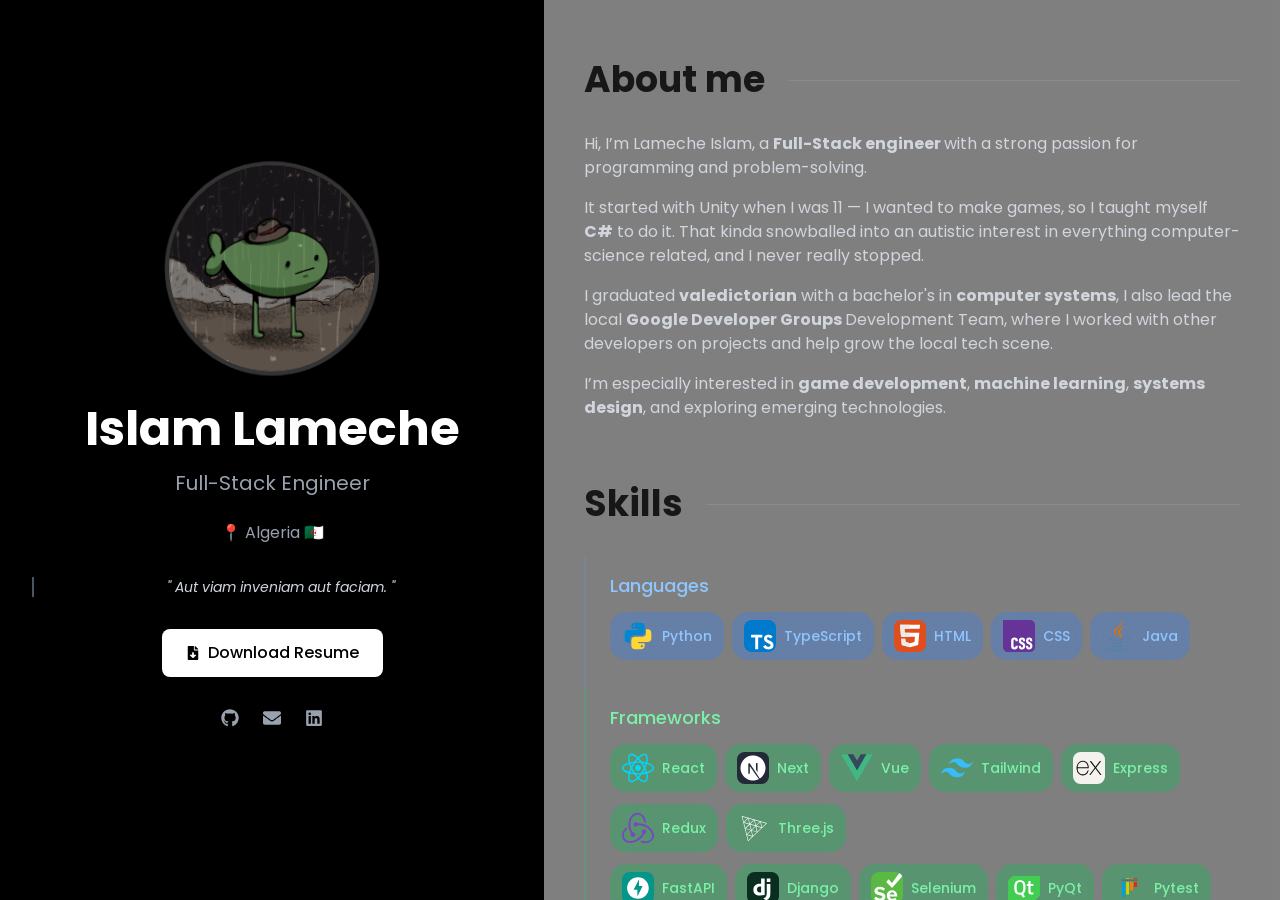
<file: index.html>
<!DOCTYPE html><html lang="en"><head><meta charSet="utf-8"/><meta name="viewport" content="width=device-width, initial-scale=1"/><link rel="preload" as="image" href="/_next/static/media/pfp.933b96b5.gif"/><link rel="stylesheet" href="/_next/static/css/2b5c00f396d0d1d0.css" data-precedence="next"/><link rel="preload" as="script" fetchPriority="low" href="/_next/static/chunks/webpack-9edee2920554d0a5.js"/><script src="/_next/static/chunks/4bd1b696-bad3245065c73f29.js" async=""></script><script src="/_next/static/chunks/684-686f5fa61df00db2.js" async=""></script><script src="/_next/static/chunks/main-app-1b8d170c10ce34a0.js" async=""></script><script src="/_next/static/chunks/c15bf2b0-d67976aba37a88f8.js" async=""></script><script src="/_next/static/chunks/491-d17e559feea9fd9a.js" async=""></script><script src="/_next/static/chunks/app/page-e14d3f08514b1e60.js" async=""></script><title>Lameche Islam</title><meta name="description" content="portfolio site for lameche islam"/><link rel="icon" href="/icon.svg?8ac8dfa0698ea983" type="image/svg+xml" sizes="any"/><script>document.querySelectorAll('body link[rel="icon"], body link[rel="apple-touch-icon"]').forEach(el => document.head.appendChild(el))</script><script src="/_next/static/chunks/polyfills-42372ed130431b0a.js" noModule=""></script></head><body class="min-h-screen"><div hidden=""><!--$--><!--/$--></div><div class="flex flex-col xl:flex-row min-h-screen"><div id="crucial" class="w-full xl:flex-1 min-h-screen xl:h-[90vh] bg-black text-white flex flex-col justify-center items-center px-4 sm:px-6 lg:px-8 xl:px-8 py-8 lg:py-12 xl:py-16"><div class="text-center max-w-4xl w-full"><div class="mb-6 lg:mb-8 cursor-pointer"><div class="relative mx-auto w-[120px] h-[120px] sm:w-[150px] sm:h-[150px] md:w-[170px] md:h-[170px] lg:w-[180px] lg:h-[180px] xl:w-[200px] xl:h-[200px]"><img alt="Profile Picture" width="200" height="200" decoding="async" data-nimg="1" class="rounded-full shadow-2xl border-4 border-white/20" style="color:transparent" src="/_next/static/media/pfp.933b96b5.gif"/></div></div><h1 class="text-2xl sm:text-3xl md:text-4xl lg:text-4xl xl:text-5xl font-bold mb-3 lg:mb-4 text-white">Islam Lameche</h1><h2 class="text-sm sm:text-base md:text-lg lg:text-lg xl:text-xl text-gray-400 mb-4 lg:mb-6 px-2">Full-Stack Engineer</h2><p class="text-gray-400 mb-6 lg:mb-8 text-xs sm:text-sm md:text-base">📍 Algeria 🇩🇿</p><p class="text-gray-300 text-xs sm:text-sm italic mb-6 lg:mb-8 border-l-2 border-gray-600 pl-3 lg:pl-4 mx-4 sm:mx-0">&quot; Aut viam inveniam aut faciam. &quot;</p><div class="mb-6 lg:mb-8"><a href="/documents/islam_lameche_resume.pdf" download="Islam_Lameche_Resume.pdf" target="_blank" rel="noopener noreferrer" class="inline-flex items-center bg-white text-black px-4 sm:px-5 md:px-6 py-2 sm:py-2.5 md:py-3 rounded-lg hover:bg-gray-100 transition-colors duration-200 font-medium text-xs sm:text-sm md:text-base"><svg stroke="currentColor" fill="currentColor" stroke-width="0" viewBox="0 0 384 512" class="mr-1 sm:mr-2" height="14" width="14" xmlns="http://www.w3.org/2000/svg"><path d="M224 136V0H24C10.7 0 0 10.7 0 24v464c0 13.3 10.7 24 24 24h336c13.3 0 24-10.7 24-24V160H248c-13.2 0-24-10.8-24-24zm76.45 211.36l-96.42 95.7c-6.65 6.61-17.39 6.61-24.04 0l-96.42-95.7C73.42 337.29 80.54 320 94.82 320H160v-80c0-8.84 7.16-16 16-16h32c8.84 0 16 7.16 16 16v80h65.18c14.28 0 21.4 17.29 11.27 27.36zM377 105L279.1 7c-4.5-4.5-10.6-7-17-7H256v128h128v-6.1c0-6.3-2.5-12.4-7-16.9z"></path></svg>Download Resume</a></div><div class="flex justify-center space-x-4 sm:space-x-5 md:space-x-6"><a href="https://github.com/the-sofishticated-man" target="_blank" rel="noopener noreferrer" class="text-gray-400 hover:text-white transition-colors duration-200" aria-label="GitHub Profile"><svg stroke="currentColor" fill="currentColor" stroke-width="0" viewBox="0 0 496 512" height="18" width="18" xmlns="http://www.w3.org/2000/svg"><path d="M165.9 397.4c0 2-2.3 3.6-5.2 3.6-3.3.3-5.6-1.3-5.6-3.6 0-2 2.3-3.6 5.2-3.6 3-.3 5.6 1.3 5.6 3.6zm-31.1-4.5c-.7 2 1.3 4.3 4.3 4.9 2.6 1 5.6 0 6.2-2s-1.3-4.3-4.3-5.2c-2.6-.7-5.5.3-6.2 2.3zm44.2-1.7c-2.9.7-4.9 2.6-4.6 4.9.3 2 2.9 3.3 5.9 2.6 2.9-.7 4.9-2.6 4.6-4.6-.3-1.9-3-3.2-5.9-2.9zM244.8 8C106.1 8 0 113.3 0 252c0 110.9 69.8 205.8 169.5 239.2 12.8 2.3 17.3-5.6 17.3-12.1 0-6.2-.3-40.4-.3-61.4 0 0-70 15-84.7-29.8 0 0-11.4-29.1-27.8-36.6 0 0-22.9-15.7 1.6-15.4 0 0 24.9 2 38.6 25.8 21.9 38.6 58.6 27.5 72.9 20.9 2.3-16 8.8-27.1 16-33.7-55.9-6.2-112.3-14.3-112.3-110.5 0-27.5 7.6-41.3 23.6-58.9-2.6-6.5-11.1-33.3 2.6-67.9 20.9-6.5 69 27 69 27 20-5.6 41.5-8.5 62.8-8.5s42.8 2.9 62.8 8.5c0 0 48.1-33.6 69-27 13.7 34.7 5.2 61.4 2.6 67.9 16 17.7 25.8 31.5 25.8 58.9 0 96.5-58.9 104.2-114.8 110.5 9.2 7.9 17 22.9 17 46.4 0 33.7-.3 75.4-.3 83.6 0 6.5 4.6 14.4 17.3 12.1C428.2 457.8 496 362.9 496 252 496 113.3 383.5 8 244.8 8zM97.2 352.9c-1.3 1-1 3.3.7 5.2 1.6 1.6 3.9 2.3 5.2 1 1.3-1 1-3.3-.7-5.2-1.6-1.6-3.9-2.3-5.2-1zm-10.8-8.1c-.7 1.3.3 2.9 2.3 3.9 1.6 1 3.6.7 4.3-.7.7-1.3-.3-2.9-2.3-3.9-2-.6-3.6-.3-4.3.7zm32.4 35.6c-1.6 1.3-1 4.3 1.3 6.2 2.3 2.3 5.2 2.6 6.5 1 1.3-1.3.7-4.3-1.3-6.2-2.2-2.3-5.2-2.6-6.5-1zm-11.4-14.7c-1.6 1-1.6 3.6 0 5.9 1.6 2.3 4.3 3.3 5.6 2.3 1.6-1.3 1.6-3.9 0-6.2-1.4-2.3-4-3.3-5.6-2z"></path></svg></a><a href="mailto:lameche1islam@gmail.com" class="text-gray-400 hover:text-white transition-colors duration-200" aria-label="Email Contact"><svg stroke="currentColor" fill="currentColor" stroke-width="0" viewBox="0 0 512 512" height="18" width="18" xmlns="http://www.w3.org/2000/svg"><path d="M502.3 190.8c3.9-3.1 9.7-.2 9.7 4.7V400c0 26.5-21.5 48-48 48H48c-26.5 0-48-21.5-48-48V195.6c0-5 5.7-7.8 9.7-4.7 22.4 17.4 52.1 39.5 154.1 113.6 21.1 15.4 56.7 47.8 92.2 47.6 35.7.3 72-32.8 92.3-47.6 102-74.1 131.6-96.3 154-113.7zM256 320c23.2.4 56.6-29.2 73.4-41.4 132.7-96.3 142.8-104.7 173.4-128.7 5.8-4.5 9.2-11.5 9.2-18.9v-19c0-26.5-21.5-48-48-48H48C21.5 64 0 85.5 0 112v19c0 7.4 3.4 14.3 9.2 18.9 30.6 23.9 40.7 32.4 173.4 128.7 16.8 12.2 50.2 41.8 73.4 41.4z"></path></svg></a><a href="https://linkedin.com/in/islam-lameche-8266802a1" target="_blank" rel="noopener noreferrer" class="text-gray-400 hover:text-white transition-colors duration-200" aria-label="LinkedIn Profile"><svg stroke="currentColor" fill="currentColor" stroke-width="0" viewBox="0 0 448 512" height="18" width="18" xmlns="http://www.w3.org/2000/svg"><path d="M416 32H31.9C14.3 32 0 46.5 0 64.3v383.4C0 465.5 14.3 480 31.9 480H416c17.6 0 32-14.5 32-32.3V64.3c0-17.8-14.4-32.3-32-32.3zM135.4 416H69V202.2h66.5V416zm-33.2-243c-21.3 0-38.5-17.3-38.5-38.5S80.9 96 102.2 96c21.2 0 38.5 17.3 38.5 38.5 0 21.3-17.2 38.5-38.5 38.5zm282.1 243h-66.4V312c0-24.8-.5-56.7-34.5-56.7-34.6 0-39.9 27-39.9 54.9V416h-66.4V202.2h63.7v29.2h.9c8.9-16.8 30.6-34.5 62.9-34.5 67.2 0 79.7 44.3 79.7 101.9V416z"></path></svg></a></div></div></div><div id="info" class="w-full xl:flex-1/5 xl:max-h-screen xl:overflow-scroll relative bg-black/50 px-4 sm:px-6 lg:px-8 xl:px-10 py-6 lg:py-8 xl:py-15"><div><section id="about" class="mb-8 sm:mb-10 md:mb-12 lg:mb-14 xl:mb-16 relative"><div class="flex items-center mb-4 sm:mb-5 md:mb-6 lg:mb-7 xl:mb-8"><div class="flex-shrink-0"><h2 class="text-xl sm:text-2xl md:text-3xl lg:text-3xl xl:text-4xl font-bold  ">About me</h2></div><div class="flex-grow ml-3 sm:ml-4 lg:ml-5 xl:ml-6 h-px bg-white/10"></div></div><div class="animate-fade-in"><p class="text-gray-300 mb-4"> <!-- -->Hi, I’m Lameche Islam, a <strong>Full-Stack engineer </strong>with a strong passion for programming and problem-solving.</p><p class="text-gray-300 mb-4"> <!-- -->It started with Unity when I was 11 — I wanted to make games, so I taught myself <strong>C#</strong> to do it. That kinda snowballed into an autistic interest in everything computer-science related, and I never really stopped.</p><p class="text-gray-300 mb-4"> <!-- -->I graduated <strong>valedictorian</strong> with a bachelor&#x27;s in<!-- --> <strong>computer systems</strong>, I also lead the local<!-- --> <strong> Google Developer Groups </strong>Development Team, where I worked with other developers on projects and help grow the local tech scene.</p><p class="text-gray-300 mb-4"> <!-- -->I’m especially interested in <strong>game development</strong>,<!-- --> <strong>machine learning</strong>, <strong>systems design</strong>, and exploring emerging technologies.</p></div></section></div><div><section id="skills" class="mb-8 sm:mb-10 md:mb-12 lg:mb-14 xl:mb-16 relative"><div class="flex items-center mb-4 sm:mb-5 md:mb-6 lg:mb-7 xl:mb-8"><div class="flex-shrink-0"><h2 class="text-xl sm:text-2xl md:text-3xl lg:text-3xl xl:text-4xl font-bold  ">Skills</h2></div><div class="flex-grow ml-3 sm:ml-4 lg:ml-5 xl:ml-6 h-px bg-white/10"></div></div><div class="animate-fade-in"><div class="border-l-2 border-blue-400/20 pl-3 sm:pl-4 md:pl-5 lg:pl-6 py-2 sm:py-3 lg:py-4 transition-all duration-300 hover:border-opacity-60 group"><h4 class="text-sm sm:text-base lg:text-lg font-medium mb-2 lg:mb-3 text-blue-300 capitalize group-hover:text-white transition-colors duration-300">Languages</h4><div class="flex flex-wrap"><span class="inline-flex items-center gap-2 px-2 sm:px-3 py-1 sm:py-2 text-xs sm:text-sm font-medium mr-1 sm:mr-2 mb-2 sm:mb-3 rounded-2xl backdrop-blur-sm transition-all duration-300 hover:scale-105 cursor-default bg-blue-500/30 text-blue-300 border-blue-400/50 hover:bg-blue-500/40 hover:text-blue-200"><span class="w- h-6 sm:w-8 sm:h-8 flex items-center justify-center "><img alt="Python icon" loading="lazy" width="32" height="32" decoding="async" data-nimg="1" class="w-full h-full " style="color:transparent" src="/images/icons/python.svg"/></span><span>Python</span> </span><span class="inline-flex items-center gap-2 px-2 sm:px-3 py-1 sm:py-2 text-xs sm:text-sm font-medium mr-1 sm:mr-2 mb-2 sm:mb-3 rounded-2xl backdrop-blur-sm transition-all duration-300 hover:scale-105 cursor-default bg-blue-500/30 text-blue-300 border-blue-400/50 hover:bg-blue-500/40 hover:text-blue-200"><span class="w- h-6 sm:w-8 sm:h-8 flex items-center justify-center "><img alt="TypeScript icon" loading="lazy" width="32" height="32" decoding="async" data-nimg="1" class="w-full h-full " style="color:transparent" src="/images/icons/typescript.svg"/></span><span>TypeScript</span> </span><span class="inline-flex items-center gap-2 px-2 sm:px-3 py-1 sm:py-2 text-xs sm:text-sm font-medium mr-1 sm:mr-2 mb-2 sm:mb-3 rounded-2xl backdrop-blur-sm transition-all duration-300 hover:scale-105 cursor-default bg-blue-500/30 text-blue-300 border-blue-400/50 hover:bg-blue-500/40 hover:text-blue-200"><span class="w- h-6 sm:w-8 sm:h-8 flex items-center justify-center "><img alt="HTML icon" loading="lazy" width="32" height="32" decoding="async" data-nimg="1" class="w-full h-full " style="color:transparent" src="/images/icons/html.svg"/></span><span>HTML</span> </span><span class="inline-flex items-center gap-2 px-2 sm:px-3 py-1 sm:py-2 text-xs sm:text-sm font-medium mr-1 sm:mr-2 mb-2 sm:mb-3 rounded-2xl backdrop-blur-sm transition-all duration-300 hover:scale-105 cursor-default bg-blue-500/30 text-blue-300 border-blue-400/50 hover:bg-blue-500/40 hover:text-blue-200"><span class="w- h-6 sm:w-8 sm:h-8 flex items-center justify-center "><img alt="CSS icon" loading="lazy" width="32" height="32" decoding="async" data-nimg="1" class="w-full h-full " style="color:transparent" src="/images/icons/css.svg"/></span><span>CSS</span> </span><span class="inline-flex items-center gap-2 px-2 sm:px-3 py-1 sm:py-2 text-xs sm:text-sm font-medium mr-1 sm:mr-2 mb-2 sm:mb-3 rounded-2xl backdrop-blur-sm transition-all duration-300 hover:scale-105 cursor-default bg-blue-500/30 text-blue-300 border-blue-400/50 hover:bg-blue-500/40 hover:text-blue-200"><span class="w- h-6 sm:w-8 sm:h-8 flex items-center justify-center "><img alt="Java icon" loading="lazy" width="32" height="32" decoding="async" data-nimg="1" class="w-full h-full " style="color:transparent" src="/images/icons/java.svg"/></span><span>Java</span> </span></div></div><div class="border-l-2 border-green-400/20 pl-3 sm:pl-4 md:pl-5 lg:pl-6 py-2 sm:py-3 lg:py-4 transition-all duration-300 hover:border-opacity-60 group"><h4 class="text-sm sm:text-base lg:text-lg font-medium mb-2 lg:mb-3 text-green-300 capitalize group-hover:text-white transition-colors duration-300">Frameworks</h4><div class="flex flex-wrap"><span class="inline-flex items-center gap-2 px-2 sm:px-3 py-1 sm:py-2 text-xs sm:text-sm font-medium mr-1 sm:mr-2 mb-2 sm:mb-3 rounded-2xl backdrop-blur-sm transition-all duration-300 hover:scale-105 cursor-default bg-green-500/30 text-green-300 border-green-400/50 hover:bg-green-500/40 hover:text-green-200"><span class="w- h-6 sm:w-8 sm:h-8 flex items-center justify-center "><img alt="React icon" loading="lazy" width="32" height="32" decoding="async" data-nimg="1" class="w-full h-full " style="color:transparent" src="/images/icons/react.svg"/></span><span>React</span> </span><span class="inline-flex items-center gap-2 px-2 sm:px-3 py-1 sm:py-2 text-xs sm:text-sm font-medium mr-1 sm:mr-2 mb-2 sm:mb-3 rounded-2xl backdrop-blur-sm transition-all duration-300 hover:scale-105 cursor-default bg-green-500/30 text-green-300 border-green-400/50 hover:bg-green-500/40 hover:text-green-200"><span class="w- h-6 sm:w-8 sm:h-8 flex items-center justify-center "><img alt="Next icon" loading="lazy" width="32" height="32" decoding="async" data-nimg="1" class="w-full h-full " style="color:transparent" src="/images/icons/next.svg"/></span><span>Next</span> </span><span class="inline-flex items-center gap-2 px-2 sm:px-3 py-1 sm:py-2 text-xs sm:text-sm font-medium mr-1 sm:mr-2 mb-2 sm:mb-3 rounded-2xl backdrop-blur-sm transition-all duration-300 hover:scale-105 cursor-default bg-green-500/30 text-green-300 border-green-400/50 hover:bg-green-500/40 hover:text-green-200"><span class="w- h-6 sm:w-8 sm:h-8 flex items-center justify-center "><img alt="Vue icon" loading="lazy" width="32" height="32" decoding="async" data-nimg="1" class="w-full h-full " style="color:transparent" src="/images/icons/vue.svg"/></span><span>Vue</span> </span><span class="inline-flex items-center gap-2 px-2 sm:px-3 py-1 sm:py-2 text-xs sm:text-sm font-medium mr-1 sm:mr-2 mb-2 sm:mb-3 rounded-2xl backdrop-blur-sm transition-all duration-300 hover:scale-105 cursor-default bg-green-500/30 text-green-300 border-green-400/50 hover:bg-green-500/40 hover:text-green-200"><span class="w- h-6 sm:w-8 sm:h-8 flex items-center justify-center "><img alt="Tailwind icon" loading="lazy" width="32" height="32" decoding="async" data-nimg="1" class="w-full h-full " style="color:transparent" src="/images/icons/tailwind.svg"/></span><span>Tailwind</span> </span><span class="inline-flex items-center gap-2 px-2 sm:px-3 py-1 sm:py-2 text-xs sm:text-sm font-medium mr-1 sm:mr-2 mb-2 sm:mb-3 rounded-2xl backdrop-blur-sm transition-all duration-300 hover:scale-105 cursor-default bg-green-500/30 text-green-300 border-green-400/50 hover:bg-green-500/40 hover:text-green-200"><span class="w- h-6 sm:w-8 sm:h-8 flex items-center justify-center "><img alt="Express icon" loading="lazy" width="32" height="32" decoding="async" data-nimg="1" class="w-full h-full " style="color:transparent" src="/images/icons/express.svg"/></span><span>Express</span> </span><span class="inline-flex items-center gap-2 px-2 sm:px-3 py-1 sm:py-2 text-xs sm:text-sm font-medium mr-1 sm:mr-2 mb-2 sm:mb-3 rounded-2xl backdrop-blur-sm transition-all duration-300 hover:scale-105 cursor-default bg-green-500/30 text-green-300 border-green-400/50 hover:bg-green-500/40 hover:text-green-200"><span class="w- h-6 sm:w-8 sm:h-8 flex items-center justify-center "><img alt="Redux icon" loading="lazy" width="32" height="32" decoding="async" data-nimg="1" class="w-full h-full " style="color:transparent" src="/images/icons/redux.svg"/></span><span>Redux</span> </span><span class="inline-flex items-center gap-2 px-2 sm:px-3 py-1 sm:py-2 text-xs sm:text-sm font-medium mr-1 sm:mr-2 mb-2 sm:mb-3 rounded-2xl backdrop-blur-sm transition-all duration-300 hover:scale-105 cursor-default bg-green-500/30 text-green-300 border-green-400/50 hover:bg-green-500/40 hover:text-green-200"><span class="w- h-6 sm:w-8 sm:h-8 flex items-center justify-center "><img alt="Three.js icon" loading="lazy" width="32" height="32" decoding="async" data-nimg="1" class="w-full h-full " style="color:transparent" src="/images/icons/threejs.svg"/></span><span>Three.js</span> </span></div><div class="flex flex-wrap"><span class="inline-flex items-center gap-2 px-2 sm:px-3 py-1 sm:py-2 text-xs sm:text-sm font-medium mr-1 sm:mr-2 mb-2 sm:mb-3 rounded-2xl backdrop-blur-sm transition-all duration-300 hover:scale-105 cursor-default bg-green-500/30 text-green-300 border-green-400/50 hover:bg-green-500/40 hover:text-green-200"><span class="w- h-6 sm:w-8 sm:h-8 flex items-center justify-center "><img alt="FastAPI icon" loading="lazy" width="32" height="32" decoding="async" data-nimg="1" class="w-full h-full " style="color:transparent" src="/images/icons/fastapi.svg"/></span><span>FastAPI</span> </span><span class="inline-flex items-center gap-2 px-2 sm:px-3 py-1 sm:py-2 text-xs sm:text-sm font-medium mr-1 sm:mr-2 mb-2 sm:mb-3 rounded-2xl backdrop-blur-sm transition-all duration-300 hover:scale-105 cursor-default bg-green-500/30 text-green-300 border-green-400/50 hover:bg-green-500/40 hover:text-green-200"><span class="w- h-6 sm:w-8 sm:h-8 flex items-center justify-center "><img alt="Django icon" loading="lazy" width="32" height="32" decoding="async" data-nimg="1" class="w-full h-full " style="color:transparent" src="/images/icons/django.svg"/></span><span>Django</span> </span><span class="inline-flex items-center gap-2 px-2 sm:px-3 py-1 sm:py-2 text-xs sm:text-sm font-medium mr-1 sm:mr-2 mb-2 sm:mb-3 rounded-2xl backdrop-blur-sm transition-all duration-300 hover:scale-105 cursor-default bg-green-500/30 text-green-300 border-green-400/50 hover:bg-green-500/40 hover:text-green-200"><span class="w- h-6 sm:w-8 sm:h-8 flex items-center justify-center "><img alt="Selenium icon" loading="lazy" width="32" height="32" decoding="async" data-nimg="1" class="w-full h-full " style="color:transparent" src="/images/icons/selenium.svg"/></span><span>Selenium</span> </span><span class="inline-flex items-center gap-2 px-2 sm:px-3 py-1 sm:py-2 text-xs sm:text-sm font-medium mr-1 sm:mr-2 mb-2 sm:mb-3 rounded-2xl backdrop-blur-sm transition-all duration-300 hover:scale-105 cursor-default bg-green-500/30 text-green-300 border-green-400/50 hover:bg-green-500/40 hover:text-green-200"><span class="w- h-6 sm:w-8 sm:h-8 flex items-center justify-center "><img alt="PyQt icon" loading="lazy" width="32" height="32" decoding="async" data-nimg="1" class="w-full h-full " style="color:transparent" src="/images/icons/pyqt.svg"/></span><span>PyQt</span> </span><span class="inline-flex items-center gap-2 px-2 sm:px-3 py-1 sm:py-2 text-xs sm:text-sm font-medium mr-1 sm:mr-2 mb-2 sm:mb-3 rounded-2xl backdrop-blur-sm transition-all duration-300 hover:scale-105 cursor-default bg-green-500/30 text-green-300 border-green-400/50 hover:bg-green-500/40 hover:text-green-200"><span class="w- h-6 sm:w-8 sm:h-8 flex items-center justify-center "><img alt="Pytest icon" loading="lazy" width="32" height="32" decoding="async" data-nimg="1" class="w-full h-full " style="color:transparent" src="/images/icons/pytest.svg"/></span><span>Pytest</span> </span><span class="inline-flex items-center gap-2 px-2 sm:px-3 py-1 sm:py-2 text-xs sm:text-sm font-medium mr-1 sm:mr-2 mb-2 sm:mb-3 rounded-2xl backdrop-blur-sm transition-all duration-300 hover:scale-105 cursor-default bg-green-500/30 text-green-300 border-green-400/50 hover:bg-green-500/40 hover:text-green-200"><span class="w- h-6 sm:w-8 sm:h-8 flex items-center justify-center "><img alt="Scikit-Learn icon" loading="lazy" width="32" height="32" decoding="async" data-nimg="1" class="w-full h-full " style="color:transparent" src="/images/icons/scikitlearn.svg"/></span><span>Scikit-Learn</span> </span></div></div><div class="border-l-2 border-red-400/20 pl-3 sm:pl-4 md:pl-5 lg:pl-6 py-2 sm:py-3 lg:py-4 transition-all duration-300 hover:border-opacity-60 group"><h4 class="text-sm sm:text-base lg:text-lg font-medium mb-2 lg:mb-3 text-red-300 capitalize group-hover:text-white transition-colors duration-300">Data Managemnt</h4><div class="flex flex-wrap"><span class="inline-flex items-center gap-2 px-2 sm:px-3 py-1 sm:py-2 text-xs sm:text-sm font-medium mr-1 sm:mr-2 mb-2 sm:mb-3 rounded-2xl backdrop-blur-sm transition-all duration-300 hover:scale-105 cursor-default bg-red-500/30 text-red-300 border-red-400/50 hover:bg-red-500/40 hover:text-red-200"><span class="w- h-6 sm:w-8 sm:h-8 flex items-center justify-center "><img alt="PostgreSQL icon" loading="lazy" width="32" height="32" decoding="async" data-nimg="1" class="w-full h-full " style="color:transparent" src="/images/icons/postgresql.svg"/></span><span>PostgreSQL</span> </span><span class="inline-flex items-center gap-2 px-2 sm:px-3 py-1 sm:py-2 text-xs sm:text-sm font-medium mr-1 sm:mr-2 mb-2 sm:mb-3 rounded-2xl backdrop-blur-sm transition-all duration-300 hover:scale-105 cursor-default bg-red-500/30 text-red-300 border-red-400/50 hover:bg-red-500/40 hover:text-red-200"><span class="w- h-6 sm:w-8 sm:h-8 flex items-center justify-center "><img alt="MongoDB icon" loading="lazy" width="32" height="32" decoding="async" data-nimg="1" class="w-full h-full " style="color:transparent" src="/images/icons/mongodb.svg"/></span><span>MongoDB</span> </span><span class="inline-flex items-center gap-2 px-2 sm:px-3 py-1 sm:py-2 text-xs sm:text-sm font-medium mr-1 sm:mr-2 mb-2 sm:mb-3 rounded-2xl backdrop-blur-sm transition-all duration-300 hover:scale-105 cursor-default bg-red-500/30 text-red-300 border-red-400/50 hover:bg-red-500/40 hover:text-red-200"><span class="w- h-6 sm:w-8 sm:h-8 flex items-center justify-center "><img alt="SQLite icon" loading="lazy" width="32" height="32" decoding="async" data-nimg="1" class="w-full h-full " style="color:transparent" src="/images/icons/sqlite.svg"/></span><span>SQLite</span> </span><span class="inline-flex items-center gap-2 px-2 sm:px-3 py-1 sm:py-2 text-xs sm:text-sm font-medium mr-1 sm:mr-2 mb-2 sm:mb-3 rounded-2xl backdrop-blur-sm transition-all duration-300 hover:scale-105 cursor-default bg-red-500/30 text-red-300 border-red-400/50 hover:bg-red-500/40 hover:text-red-200"><span class="w- h-6 sm:w-8 sm:h-8 flex items-center justify-center "><img alt="Redis icon" loading="lazy" width="32" height="32" decoding="async" data-nimg="1" class="w-full h-full " style="color:transparent" src="/images/icons/redis.svg"/></span><span>Redis</span> </span></div></div><div class="border-l-2 border-yellow-400/20 pl-3 sm:pl-4 md:pl-5 lg:pl-6 py-2 sm:py-3 lg:py-4 transition-all duration-300 hover:border-opacity-60 group"><h4 class="text-sm sm:text-base lg:text-lg font-medium mb-2 lg:mb-3 text-yellow-300 capitalize group-hover:text-white transition-colors duration-300">Tools</h4><div class="flex flex-wrap"><span class="inline-flex items-center gap-2 px-2 sm:px-3 py-1 sm:py-2 text-xs sm:text-sm font-medium mr-1 sm:mr-2 mb-2 sm:mb-3 rounded-2xl backdrop-blur-sm transition-all duration-300 hover:scale-105 cursor-default bg-yellow-500/30 text-yellow-300 border-yellow-400/50 hover:bg-yellow-500/40 hover:text-yellow-200"><span class="w- h-6 sm:w-8 sm:h-8 flex items-center justify-center "><img alt="Git icon" loading="lazy" width="32" height="32" decoding="async" data-nimg="1" class="w-full h-full " style="color:transparent" src="/images/icons/git.svg"/></span><span>Git</span> </span><span class="inline-flex items-center gap-2 px-2 sm:px-3 py-1 sm:py-2 text-xs sm:text-sm font-medium mr-1 sm:mr-2 mb-2 sm:mb-3 rounded-2xl backdrop-blur-sm transition-all duration-300 hover:scale-105 cursor-default bg-yellow-500/30 text-yellow-300 border-yellow-400/50 hover:bg-yellow-500/40 hover:text-yellow-200"><span class="w- h-6 sm:w-8 sm:h-8 flex items-center justify-center "><img alt="Docker icon" loading="lazy" width="32" height="32" decoding="async" data-nimg="1" class="w-full h-full " style="color:transparent" src="/images/icons/docker.svg"/></span><span>Docker</span> </span><span class="inline-flex items-center gap-2 px-2 sm:px-3 py-1 sm:py-2 text-xs sm:text-sm font-medium mr-1 sm:mr-2 mb-2 sm:mb-3 rounded-2xl backdrop-blur-sm transition-all duration-300 hover:scale-105 cursor-default bg-yellow-500/30 text-yellow-300 border-yellow-400/50 hover:bg-yellow-500/40 hover:text-yellow-200"><span class="w- h-6 sm:w-8 sm:h-8 flex items-center justify-center "><img alt="linux icon" loading="lazy" width="32" height="32" decoding="async" data-nimg="1" class="w-full h-full " style="color:transparent" src="/images/icons/linux.svg"/></span><span>linux</span> </span><span class="inline-flex items-center gap-2 px-2 sm:px-3 py-1 sm:py-2 text-xs sm:text-sm font-medium mr-1 sm:mr-2 mb-2 sm:mb-3 rounded-2xl backdrop-blur-sm transition-all duration-300 hover:scale-105 cursor-default bg-yellow-500/30 text-yellow-300 border-yellow-400/50 hover:bg-yellow-500/40 hover:text-yellow-200"><span class="w- h-6 sm:w-8 sm:h-8 flex items-center justify-center "><img alt="AWS icon" loading="lazy" width="32" height="32" decoding="async" data-nimg="1" class="w-full h-full " style="color:transparent" src="/images/icons/aws.svg"/></span><span>AWS</span> </span><span class="inline-flex items-center gap-2 px-2 sm:px-3 py-1 sm:py-2 text-xs sm:text-sm font-medium mr-1 sm:mr-2 mb-2 sm:mb-3 rounded-2xl backdrop-blur-sm transition-all duration-300 hover:scale-105 cursor-default bg-yellow-500/30 text-yellow-300 border-yellow-400/50 hover:bg-yellow-500/40 hover:text-yellow-200"><span class="w- h-6 sm:w-8 sm:h-8 flex items-center justify-center "><img alt="GitHub Actions icon" loading="lazy" width="32" height="32" decoding="async" data-nimg="1" class="w-full h-full " style="color:transparent" src="/images/icons/githubactions.svg"/></span><span>GitHub Actions</span> </span><span class="inline-flex items-center gap-2 px-2 sm:px-3 py-1 sm:py-2 text-xs sm:text-sm font-medium mr-1 sm:mr-2 mb-2 sm:mb-3 rounded-2xl backdrop-blur-sm transition-all duration-300 hover:scale-105 cursor-default bg-yellow-500/30 text-yellow-300 border-yellow-400/50 hover:bg-yellow-500/40 hover:text-yellow-200"><span class="w- h-6 sm:w-8 sm:h-8 flex items-center justify-center "><img alt="Jest icon" loading="lazy" width="32" height="32" decoding="async" data-nimg="1" class="w-full h-full " style="color:transparent" src="/images/icons/jest.svg"/></span><span>Jest</span> </span><span class="inline-flex items-center gap-2 px-2 sm:px-3 py-1 sm:py-2 text-xs sm:text-sm font-medium mr-1 sm:mr-2 mb-2 sm:mb-3 rounded-2xl backdrop-blur-sm transition-all duration-300 hover:scale-105 cursor-default bg-yellow-500/30 text-yellow-300 border-yellow-400/50 hover:bg-yellow-500/40 hover:text-yellow-200"><span class="w- h-6 sm:w-8 sm:h-8 flex items-center justify-center "><img alt="DataDog icon" loading="lazy" width="32" height="32" decoding="async" data-nimg="1" class="w-full h-full " style="color:transparent" src="/images/icons/datadog.svg"/></span><span>DataDog</span> </span></div></div></div></section></div><div><section id="experience" class="mb-8 sm:mb-10 md:mb-12 lg:mb-14 xl:mb-16 relative"><div class="flex items-center mb-4 sm:mb-5 md:mb-6 lg:mb-7 xl:mb-8"><div class="flex-shrink-0"><h2 class="text-xl sm:text-2xl md:text-3xl lg:text-3xl xl:text-4xl font-bold  ">Experience</h2></div><div class="flex-grow ml-3 sm:ml-4 lg:ml-5 xl:ml-6 h-px bg-white/10"></div></div><div class="animate-fade-in"><div class="relative bg-white/5 backdrop-blur-sm rounded-2xl p-3 sm:p-4 md:p-5 lg:p-6 xl:p-8 border border-white/10 transition-all duration-300 hover:bg-white/8 hover:border-white/20 mb-3 sm:mb-4 lg:mb-2 group"><div class="absolute -left-1.5 sm:-left-2 md:-left-3 lg:-left-4 top-4 sm:top-5 md:top-6 lg:top-6 xl:top-8 w-2.5 h-2.5 sm:w-3 sm:h-3 md:w-3.5 md:h-3.5 lg:w-4 lg:h-4 bg-blue-400 rounded-full border-2 sm:border-2 md:border-3 lg:border-4 border-gray-900"></div><div class="flex flex-col sm:flex-row sm:items-start mb-3 sm:mb-4 md:mb-5 lg:mb-6"><div class="relative mb-3 sm:mb-0 sm:mr-3 md:mr-4 lg:mr-5 xl:mr-6 group-hover:scale-105 transition-transform duration-300 self-center sm:self-start"><div class="absolute inset-0 bg-blue-500/10 rounded-xl blur"></div><div class="relative bg-white rounded-xl p-1.5 sm:p-2 md:p-2.5 lg:p-3 w-12 h-12 sm:w-14 sm:h-14 md:w-16 md:h-16 lg:w-18 lg:h-18 xl:w-20 xl:h-20 flex items-center justify-center overflow-hidden shadow-lg"><img alt="Google Developer Groups logo" loading="lazy" width="2160" height="2160" decoding="async" data-nimg="1" class="object-contain" style="color:transparent" src="/_next/static/media/gdglogo.0ffec345.webp"/></div></div><div class="flex-grow text-center sm:text-left"><h3 class="text-lg sm:text-xl md:text-xl lg:text-2xl font-semibold text-white mb-1 group-hover:text-blue-100 transition-colors duration-300">Dev Team Leader</h3><h4 class="text-sm sm:text-base md:text-base lg:text-lg text-blue-400 font-medium mb-1">Google Developer Groups</h4><p class="text-gray-400 text-xs sm:text-sm">Feb 2023 - Aug 2026</p></div></div><div class="mb-3 sm:mb-4 md:mb-5 lg:mb-6"><h5 class="text-xs sm:text-sm font-semibold text-gray-300 mb-2 lg:mb-3 uppercase tracking-wide">Key Achievements</h5><ul class="space-y-2 lg:space-y-3"><li class="flex items-start text-gray-300 group-hover:text-gray-200 transition-colors duration-300"><div class="mr-2 lg:mr-3 mt-1.5 lg:mt-2 w-1 h-1 lg:w-1.5 lg:h-1.5 bg-blue-400 rounded-full flex-shrink-0"></div><span class="leading-relaxed text-sm sm:text-base">Led a team of 8 developers to deliver 5+ community-driven tech projects and workshops.</span></li><li class="flex items-start text-gray-300 group-hover:text-gray-200 transition-colors duration-300"><div class="mr-2 lg:mr-3 mt-1.5 lg:mt-2 w-1 h-1 lg:w-1.5 lg:h-1.5 bg-blue-400 rounded-full flex-shrink-0"></div><span class="leading-relaxed text-sm sm:text-base">Mentored 10+ junior developers in TypeScript and Git workflows.</span></li><li class="flex items-start text-gray-300 group-hover:text-gray-200 transition-colors duration-300"><div class="mr-2 lg:mr-3 mt-1.5 lg:mt-2 w-1 h-1 lg:w-1.5 lg:h-1.5 bg-blue-400 rounded-full flex-shrink-0"></div><span class="leading-relaxed text-sm sm:text-base">Collaborated with 4 cross-functional teams to build 3 open-source tools using React, Next.js, and Node.js.</span></li><li class="flex items-start text-gray-300 group-hover:text-gray-200 transition-colors duration-300"><div class="mr-2 lg:mr-3 mt-1.5 lg:mt-2 w-1 h-1 lg:w-1.5 lg:h-1.5 bg-blue-400 rounded-full flex-shrink-0"></div><span class="leading-relaxed text-sm sm:text-base">Promoted best practices in code quality, testing (Jest), and CI/CD pipelines with GitHub Actions, reducing failed deployments by 30%.</span></li></ul></div><div><h5 class="text-xs sm:text-sm font-semibold text-gray-300 mb-2 lg:mb-3 uppercase tracking-wide">Technologies</h5><div class="flex flex-wrap"><span class="inline-flex items-center gap-2 px-2 sm:px-3 py-1 sm:py-2 text-xs sm:text-sm font-medium mr-1 sm:mr-2 mb-2 sm:mb-3 rounded-2xl backdrop-blur-sm transition-all duration-300 hover:scale-105 cursor-default bg-blue-500/30 text-blue-300 border-blue-400/50 hover:bg-blue-500/40 hover:text-blue-200"><span>React</span> </span><span class="inline-flex items-center gap-2 px-2 sm:px-3 py-1 sm:py-2 text-xs sm:text-sm font-medium mr-1 sm:mr-2 mb-2 sm:mb-3 rounded-2xl backdrop-blur-sm transition-all duration-300 hover:scale-105 cursor-default bg-blue-500/30 text-blue-300 border-blue-400/50 hover:bg-blue-500/40 hover:text-blue-200"><span>Next.js</span> </span><span class="inline-flex items-center gap-2 px-2 sm:px-3 py-1 sm:py-2 text-xs sm:text-sm font-medium mr-1 sm:mr-2 mb-2 sm:mb-3 rounded-2xl backdrop-blur-sm transition-all duration-300 hover:scale-105 cursor-default bg-blue-500/30 text-blue-300 border-blue-400/50 hover:bg-blue-500/40 hover:text-blue-200"><span>TypeScript</span> </span><span class="inline-flex items-center gap-2 px-2 sm:px-3 py-1 sm:py-2 text-xs sm:text-sm font-medium mr-1 sm:mr-2 mb-2 sm:mb-3 rounded-2xl backdrop-blur-sm transition-all duration-300 hover:scale-105 cursor-default bg-blue-500/30 text-blue-300 border-blue-400/50 hover:bg-blue-500/40 hover:text-blue-200"><span>Node.js</span> </span><span class="inline-flex items-center gap-2 px-2 sm:px-3 py-1 sm:py-2 text-xs sm:text-sm font-medium mr-1 sm:mr-2 mb-2 sm:mb-3 rounded-2xl backdrop-blur-sm transition-all duration-300 hover:scale-105 cursor-default bg-blue-500/30 text-blue-300 border-blue-400/50 hover:bg-blue-500/40 hover:text-blue-200"><span>Git</span> </span><span class="inline-flex items-center gap-2 px-2 sm:px-3 py-1 sm:py-2 text-xs sm:text-sm font-medium mr-1 sm:mr-2 mb-2 sm:mb-3 rounded-2xl backdrop-blur-sm transition-all duration-300 hover:scale-105 cursor-default bg-blue-500/30 text-blue-300 border-blue-400/50 hover:bg-blue-500/40 hover:text-blue-200"><span>GitHub Actions</span> </span><span class="inline-flex items-center gap-2 px-2 sm:px-3 py-1 sm:py-2 text-xs sm:text-sm font-medium mr-1 sm:mr-2 mb-2 sm:mb-3 rounded-2xl backdrop-blur-sm transition-all duration-300 hover:scale-105 cursor-default bg-blue-500/30 text-blue-300 border-blue-400/50 hover:bg-blue-500/40 hover:text-blue-200"><span>Jest</span> </span><span class="inline-flex items-center gap-2 px-2 sm:px-3 py-1 sm:py-2 text-xs sm:text-sm font-medium mr-1 sm:mr-2 mb-2 sm:mb-3 rounded-2xl backdrop-blur-sm transition-all duration-300 hover:scale-105 cursor-default bg-blue-500/30 text-blue-300 border-blue-400/50 hover:bg-blue-500/40 hover:text-blue-200"><span>CI/CD</span> </span><span class="inline-flex items-center gap-2 px-2 sm:px-3 py-1 sm:py-2 text-xs sm:text-sm font-medium mr-1 sm:mr-2 mb-2 sm:mb-3 rounded-2xl backdrop-blur-sm transition-all duration-300 hover:scale-105 cursor-default bg-blue-500/30 text-blue-300 border-blue-400/50 hover:bg-blue-500/40 hover:text-blue-200"><span>Test-Driven Development</span> </span><span class="inline-flex items-center gap-2 px-2 sm:px-3 py-1 sm:py-2 text-xs sm:text-sm font-medium mr-1 sm:mr-2 mb-2 sm:mb-3 rounded-2xl backdrop-blur-sm transition-all duration-300 hover:scale-105 cursor-default bg-blue-500/30 text-blue-300 border-blue-400/50 hover:bg-blue-500/40 hover:text-blue-200"><span>Mentorship</span> </span><span class="inline-flex items-center gap-2 px-2 sm:px-3 py-1 sm:py-2 text-xs sm:text-sm font-medium mr-1 sm:mr-2 mb-2 sm:mb-3 rounded-2xl backdrop-blur-sm transition-all duration-300 hover:scale-105 cursor-default bg-blue-500/30 text-blue-300 border-blue-400/50 hover:bg-blue-500/40 hover:text-blue-200"><span>Team Leadership</span> </span></div></div></div><div class="relative bg-white/5 backdrop-blur-sm rounded-2xl p-3 sm:p-4 md:p-5 lg:p-6 xl:p-8 border border-white/10 transition-all duration-300 hover:bg-white/8 hover:border-white/20 mb-3 sm:mb-4 lg:mb-2 group"><div class="absolute -left-1.5 sm:-left-2 md:-left-3 lg:-left-4 top-4 sm:top-5 md:top-6 lg:top-6 xl:top-8 w-2.5 h-2.5 sm:w-3 sm:h-3 md:w-3.5 md:h-3.5 lg:w-4 lg:h-4 bg-blue-400 rounded-full border-2 sm:border-2 md:border-3 lg:border-4 border-gray-900"></div><div class="flex flex-col sm:flex-row sm:items-start mb-3 sm:mb-4 md:mb-5 lg:mb-6"><div class="relative mb-3 sm:mb-0 sm:mr-3 md:mr-4 lg:mr-5 xl:mr-6 group-hover:scale-105 transition-transform duration-300 self-center sm:self-start"><div class="absolute inset-0 bg-blue-500/10 rounded-xl blur"></div><div class="relative bg-white rounded-xl p-1.5 sm:p-2 md:p-2.5 lg:p-3 w-12 h-12 sm:w-14 sm:h-14 md:w-16 md:h-16 lg:w-18 lg:h-18 xl:w-20 xl:h-20 flex items-center justify-center overflow-hidden shadow-lg"><img alt="Erinov logo" loading="lazy" width="2048" height="2048" decoding="async" data-nimg="1" class="object-contain" style="color:transparent" src="/_next/static/media/erinovlogo.d4870869.jpg"/></div></div><div class="flex-grow text-center sm:text-left"><h3 class="text-lg sm:text-xl md:text-xl lg:text-2xl font-semibold text-white mb-1 group-hover:text-blue-100 transition-colors duration-300">Software Engineer &amp; Mentor</h3><h4 class="text-sm sm:text-base md:text-base lg:text-lg text-blue-400 font-medium mb-1">Erinov</h4><p class="text-gray-400 text-xs sm:text-sm">Jan 2024 - October 2024</p></div></div><div class="mb-3 sm:mb-4 md:mb-5 lg:mb-6"><h5 class="text-xs sm:text-sm font-semibold text-gray-300 mb-2 lg:mb-3 uppercase tracking-wide">Key Achievements</h5><ul class="space-y-2 lg:space-y-3"><li class="flex items-start text-gray-300 group-hover:text-gray-200 transition-colors duration-300"><div class="mr-2 lg:mr-3 mt-1.5 lg:mt-2 w-1 h-1 lg:w-1.5 lg:h-1.5 bg-blue-400 rounded-full flex-shrink-0"></div><span class="leading-relaxed text-sm sm:text-base">Delivered comprehensive instruction to a class of 30 participants on the fundamentals of web development, including HTML, CSS, and JavaScript, and PHP.</span></li><li class="flex items-start text-gray-300 group-hover:text-gray-200 transition-colors duration-300"><div class="mr-2 lg:mr-3 mt-1.5 lg:mt-2 w-1 h-1 lg:w-1.5 lg:h-1.5 bg-blue-400 rounded-full flex-shrink-0"></div><span class="leading-relaxed text-sm sm:text-base">Designed a QR code scanning system in Python to streamline event check-ins and participant management.</span></li><li class="flex items-start text-gray-300 group-hover:text-gray-200 transition-colors duration-300"><div class="mr-2 lg:mr-3 mt-1.5 lg:mt-2 w-1 h-1 lg:w-1.5 lg:h-1.5 bg-blue-400 rounded-full flex-shrink-0"></div><span class="leading-relaxed text-sm sm:text-base">Successfully deployed a student registration system using Docker and AWS, streamlining enrollment and administrative data management.</span></li></ul></div><div><h5 class="text-xs sm:text-sm font-semibold text-gray-300 mb-2 lg:mb-3 uppercase tracking-wide">Technologies</h5><div class="flex flex-wrap"><span class="inline-flex items-center gap-2 px-2 sm:px-3 py-1 sm:py-2 text-xs sm:text-sm font-medium mr-1 sm:mr-2 mb-2 sm:mb-3 rounded-2xl backdrop-blur-sm transition-all duration-300 hover:scale-105 cursor-default bg-blue-500/30 text-blue-300 border-blue-400/50 hover:bg-blue-500/40 hover:text-blue-200"><span>HTML</span> </span><span class="inline-flex items-center gap-2 px-2 sm:px-3 py-1 sm:py-2 text-xs sm:text-sm font-medium mr-1 sm:mr-2 mb-2 sm:mb-3 rounded-2xl backdrop-blur-sm transition-all duration-300 hover:scale-105 cursor-default bg-blue-500/30 text-blue-300 border-blue-400/50 hover:bg-blue-500/40 hover:text-blue-200"><span>CSS</span> </span><span class="inline-flex items-center gap-2 px-2 sm:px-3 py-1 sm:py-2 text-xs sm:text-sm font-medium mr-1 sm:mr-2 mb-2 sm:mb-3 rounded-2xl backdrop-blur-sm transition-all duration-300 hover:scale-105 cursor-default bg-blue-500/30 text-blue-300 border-blue-400/50 hover:bg-blue-500/40 hover:text-blue-200"><span>JavaScript</span> </span><span class="inline-flex items-center gap-2 px-2 sm:px-3 py-1 sm:py-2 text-xs sm:text-sm font-medium mr-1 sm:mr-2 mb-2 sm:mb-3 rounded-2xl backdrop-blur-sm transition-all duration-300 hover:scale-105 cursor-default bg-blue-500/30 text-blue-300 border-blue-400/50 hover:bg-blue-500/40 hover:text-blue-200"><span>PHP</span> </span><span class="inline-flex items-center gap-2 px-2 sm:px-3 py-1 sm:py-2 text-xs sm:text-sm font-medium mr-1 sm:mr-2 mb-2 sm:mb-3 rounded-2xl backdrop-blur-sm transition-all duration-300 hover:scale-105 cursor-default bg-blue-500/30 text-blue-300 border-blue-400/50 hover:bg-blue-500/40 hover:text-blue-200"><span>Python</span> </span><span class="inline-flex items-center gap-2 px-2 sm:px-3 py-1 sm:py-2 text-xs sm:text-sm font-medium mr-1 sm:mr-2 mb-2 sm:mb-3 rounded-2xl backdrop-blur-sm transition-all duration-300 hover:scale-105 cursor-default bg-blue-500/30 text-blue-300 border-blue-400/50 hover:bg-blue-500/40 hover:text-blue-200"><span>Web Development</span> </span><span class="inline-flex items-center gap-2 px-2 sm:px-3 py-1 sm:py-2 text-xs sm:text-sm font-medium mr-1 sm:mr-2 mb-2 sm:mb-3 rounded-2xl backdrop-blur-sm transition-all duration-300 hover:scale-105 cursor-default bg-blue-500/30 text-blue-300 border-blue-400/50 hover:bg-blue-500/40 hover:text-blue-200"><span>Teaching</span> </span><span class="inline-flex items-center gap-2 px-2 sm:px-3 py-1 sm:py-2 text-xs sm:text-sm font-medium mr-1 sm:mr-2 mb-2 sm:mb-3 rounded-2xl backdrop-blur-sm transition-all duration-300 hover:scale-105 cursor-default bg-blue-500/30 text-blue-300 border-blue-400/50 hover:bg-blue-500/40 hover:text-blue-200"><span>Docker</span> </span><span class="inline-flex items-center gap-2 px-2 sm:px-3 py-1 sm:py-2 text-xs sm:text-sm font-medium mr-1 sm:mr-2 mb-2 sm:mb-3 rounded-2xl backdrop-blur-sm transition-all duration-300 hover:scale-105 cursor-default bg-blue-500/30 text-blue-300 border-blue-400/50 hover:bg-blue-500/40 hover:text-blue-200"><span>AWS</span> </span><span class="inline-flex items-center gap-2 px-2 sm:px-3 py-1 sm:py-2 text-xs sm:text-sm font-medium mr-1 sm:mr-2 mb-2 sm:mb-3 rounded-2xl backdrop-blur-sm transition-all duration-300 hover:scale-105 cursor-default bg-blue-500/30 text-blue-300 border-blue-400/50 hover:bg-blue-500/40 hover:text-blue-200"><span>CI/CD</span> </span><span class="inline-flex items-center gap-2 px-2 sm:px-3 py-1 sm:py-2 text-xs sm:text-sm font-medium mr-1 sm:mr-2 mb-2 sm:mb-3 rounded-2xl backdrop-blur-sm transition-all duration-300 hover:scale-105 cursor-default bg-blue-500/30 text-blue-300 border-blue-400/50 hover:bg-blue-500/40 hover:text-blue-200"><span>Cloud Computing</span> </span></div></div></div></div></section></div><div><section id="projects" class="mb-8 sm:mb-10 md:mb-12 lg:mb-14 xl:mb-16 relative"><div class="flex items-center mb-4 sm:mb-5 md:mb-6 lg:mb-7 xl:mb-8"><div class="flex-shrink-0"><h2 class="text-xl sm:text-2xl md:text-3xl lg:text-3xl xl:text-4xl font-bold  ">Projects</h2></div><div class="flex-grow ml-3 sm:ml-4 lg:ml-5 xl:ml-6 h-px bg-white/10"></div></div><div class="animate-fade-in"><div class="relative bg-white/5 backdrop-blur-sm rounded-2xl p-3 sm:p-4 md:p-5 lg:p-6 xl:p-8 border border-white/10 transition-all duration-300 hover:bg-white/8 hover:border-white/20 mb-3 sm:mb-4 lg:mb-2 group"><div class="absolute -left-1.5 sm:-left-2 md:-left-3 lg:-left-4 top-4 sm:top-5 md:top-6 lg:top-6 xl:top-8 w-2.5 h-2.5 sm:w-3 sm:h-3 md:w-3.5 md:h-3.5 lg:w-4 lg:h-4 bg-purple-400 rounded-full border-2 sm:border-2 md:border-3 lg:border-4 border-gray-900"></div><div class="flex flex-col md:flex-row md:items-start mb-3 sm:mb-4 md:mb-5 lg:mb-6"><div class="relative mb-3 sm:mb-4 md:mb-0 md:mr-3 lg:mr-4 xl:mr-6 group-hover:scale-105 transition-transform duration-300 self-center md:self-start"><div class="absolute inset-0 bg-purple-500/10 rounded-xl blur"></div><div class="relative bg-white rounded-xl p-1.5 sm:p-2 md:p-2.5 lg:p-3 w-16 h-16 sm:w-18 sm:h-18 md:w-20 md:h-20 lg:w-22 lg:h-22 xl:w-24 xl:h-24 flex items-center justify-center overflow-hidden shadow-lg"><img alt="lecheeeeckers logo" loading="lazy" width="1080" height="1080" decoding="async" data-nimg="1" class="object-contain" style="color:transparent" src="/_next/static/media/lecheeeeckersLogo.6c38d17f.png"/></div></div><div class="flex-grow text-center md:text-left"><h3 class="text-lg sm:text-xl md:text-xl lg:text-2xl font-semibold text-white mb-2 group-hover:text-purple-100 transition-colors duration-300">lecheeeeckers</h3><p class="text-gray-300 leading-relaxed mb-3 sm:mb-4 group-hover:text-gray-200 transition-colors duration-300 text-xs sm:text-sm md:text-base">Real-time 4-player checkers multiplayer Web Game with a shared, authoritative game engine</p><div class="flex flex-col sm:flex-row sm:flex-wrap gap-2 sm:gap-3"><a href="https://github.com/the-sofishticated-man/4-player-checkers" class="inline-flex items-center justify-center sm:justify-start px-3 sm:px-4 py-2 bg-gray-800 hover:bg-gray-700 text-white rounded-lg border border-gray-600 transition-all duration-300 hover:scale-105 text-xs sm:text-sm font-medium" target="_blank" rel="noopener noreferrer"><svg class="w-3 h-3 sm:w-4 sm:h-4 mr-1 sm:mr-2" fill="currentColor" viewBox="0 0 24 24" aria-hidden="true"><path d="M12 0C5.37 0 0 5.37 0 12c0 5.3 3.438 9.8 8.205 11.387.6.113.82-.263.82-.582 0-.288-.01-1.05-.016-2.06-3.338.726-4.042-1.61-4.042-1.61-.546-1.387-1.333-1.756-1.333-1.756-1.09-.745.083-.73.083-.73 1.205.085 1.84 1.237 1.84 1.237 1.07 1.834 2.807 1.304 3.492.997.108-.775.418-1.305.762-1.606-2.665-.304-5.466-1.332-5.466-5.93 0-1.31.468-2.38 1.236-3.22-.124-.303-.535-1.523.117-3.176 0 0 1.008-.322 3.3 1.23a11.5 11.5 0 0 1 3.003-.404c1.02.005 2.047.138 3.003.404 2.29-1.552 3.297-1.23 3.297-1.23.653 1.653.242 2.873.12 3.176.77.84 1.235 1.91 1.235 3.22 0 4.61-2.803 5.624-5.475 5.92.43.37.823 1.096.823 2.21 0 1.595-.015 2.88-.015 3.27 0 .322.216.698.825.58C20.565 21.796 24 17.297 24 12c0-6.63-5.37-12-12-12z"></path></svg>View Code</a><a href="https://the-sofishticated-man.github.io/4-player-checkers/" class="inline-flex gap-1 items-center justify-center sm:justify-start px-3 sm:px-4 py-2 bg-green-700 hover:bg-green-500 text-white rounded-lg border border-green-500 transition-all duration-300 hover:scale-105 text-xs sm:text-sm font-medium" target="_blank" rel="noopener noreferrer"><img alt="demo link" color="white" loading="lazy" width="25" height="25" decoding="async" data-nimg="1" style="color:transparent" src="/images/external-link.svg"/>View Demo</a></div></div></div><div class="mb-4 lg:mb-6"><h5 class="text-xs sm:text-sm font-semibold text-gray-300 mb-2 lg:mb-3 uppercase tracking-wide">Key Features</h5><ul class="space-y-2 lg:space-y-3"><li class="flex items-start text-gray-300 group-hover:text-gray-200 transition-colors duration-300"><div class="mr-2 lg:mr-3 mt-1.5 lg:mt-2 w-1 h-1 lg:w-1.5 lg:h-1.5 bg-purple-400 rounded-full flex-shrink-0"></div><span class="leading-relaxed text-sm sm:text-base"><strong>Deterministic Engine<!-- -->:</strong> <!-- -->Designed a shared, deterministic game engine (rules, move validation, captures, and execution core) used by both client and server to guarantee consistent game state and prevent desyncs or cheating.</span></li><li class="flex items-start text-gray-300 group-hover:text-gray-200 transition-colors duration-300"><div class="mr-2 lg:mr-3 mt-1.5 lg:mt-2 w-1 h-1 lg:w-1.5 lg:h-1.5 bg-purple-400 rounded-full flex-shrink-0"></div><span class="leading-relaxed text-sm sm:text-base"><strong>Real-Time Networking<!-- -->:</strong> <!-- -->Built robust server-side handlers via WebSockets for rooms, moves, chat, and sandboxed scenarios; implemented authoritative server state and client synchronisation for reliability under network variability.</span></li><li class="flex items-start text-gray-300 group-hover:text-gray-200 transition-colors duration-300"><div class="mr-2 lg:mr-3 mt-1.5 lg:mt-2 w-1 h-1 lg:w-1.5 lg:h-1.5 bg-purple-400 rounded-full flex-shrink-0"></div><span class="leading-relaxed text-sm sm:text-base"><strong>Developer Tooling &amp; Debugging<!-- -->:</strong> <!-- -->Created a sandbox and dev tools to simulate game flows, test edge cases, and reproduce lifecycle scenarios for faster debugging and QA.</span></li><li class="flex items-start text-gray-300 group-hover:text-gray-200 transition-colors duration-300"><div class="mr-2 lg:mr-3 mt-1.5 lg:mt-2 w-1 h-1 lg:w-1.5 lg:h-1.5 bg-purple-400 rounded-full flex-shrink-0"></div><span class="leading-relaxed text-sm sm:text-base"><strong>Reliability &amp; Validation<!-- -->:</strong> <!-- -->Implemented comprehensive validation and lifecycle logic (timeouts/forfeits, capture rules, perimeter/geometry checks) to enforce game integrity and edge-case handling.</span></li><li class="flex items-start text-gray-300 group-hover:text-gray-200 transition-colors duration-300"><div class="mr-2 lg:mr-3 mt-1.5 lg:mt-2 w-1 h-1 lg:w-1.5 lg:h-1.5 bg-purple-400 rounded-full flex-shrink-0"></div><span class="leading-relaxed text-sm sm:text-base"><strong>Deployment &amp; DevOps<!-- -->:</strong> <!-- -->Dockerized the application with a Docker Compose setup for reproducible local development and simplified deployment workflows.</span></li></ul></div><div><h5 class="text-xs sm:text-sm font-semibold text-gray-300 mb-2 lg:mb-3 uppercase tracking-wide">Technologies</h5><div class="flex flex-wrap"><span class="inline-flex items-center gap-2 px-2 sm:px-3 py-1 sm:py-2 text-xs sm:text-sm font-medium mr-1 sm:mr-2 mb-2 sm:mb-3 rounded-2xl backdrop-blur-sm transition-all duration-300 hover:scale-105 cursor-default bg-purple-500/30 text-purple-300 border-purple-400/50 hover:bg-purple-500/40 hover:text-purple-200"><span>WebSockets</span> </span><span class="inline-flex items-center gap-2 px-2 sm:px-3 py-1 sm:py-2 text-xs sm:text-sm font-medium mr-1 sm:mr-2 mb-2 sm:mb-3 rounded-2xl backdrop-blur-sm transition-all duration-300 hover:scale-105 cursor-default bg-purple-500/30 text-purple-300 border-purple-400/50 hover:bg-purple-500/40 hover:text-purple-200"><span>Node.js</span> </span><span class="inline-flex items-center gap-2 px-2 sm:px-3 py-1 sm:py-2 text-xs sm:text-sm font-medium mr-1 sm:mr-2 mb-2 sm:mb-3 rounded-2xl backdrop-blur-sm transition-all duration-300 hover:scale-105 cursor-default bg-purple-500/30 text-purple-300 border-purple-400/50 hover:bg-purple-500/40 hover:text-purple-200"><span>Docker</span> </span><span class="inline-flex items-center gap-2 px-2 sm:px-3 py-1 sm:py-2 text-xs sm:text-sm font-medium mr-1 sm:mr-2 mb-2 sm:mb-3 rounded-2xl backdrop-blur-sm transition-all duration-300 hover:scale-105 cursor-default bg-purple-500/30 text-purple-300 border-purple-400/50 hover:bg-purple-500/40 hover:text-purple-200"><span>Docker Compose</span> </span><span class="inline-flex items-center gap-2 px-2 sm:px-3 py-1 sm:py-2 text-xs sm:text-sm font-medium mr-1 sm:mr-2 mb-2 sm:mb-3 rounded-2xl backdrop-blur-sm transition-all duration-300 hover:scale-105 cursor-default bg-purple-500/30 text-purple-300 border-purple-400/50 hover:bg-purple-500/40 hover:text-purple-200"><span>Real-Time Systems</span> </span><span class="inline-flex items-center gap-2 px-2 sm:px-3 py-1 sm:py-2 text-xs sm:text-sm font-medium mr-1 sm:mr-2 mb-2 sm:mb-3 rounded-2xl backdrop-blur-sm transition-all duration-300 hover:scale-105 cursor-default bg-purple-500/30 text-purple-300 border-purple-400/50 hover:bg-purple-500/40 hover:text-purple-200"><span>Game Development</span> </span><span class="inline-flex items-center gap-2 px-2 sm:px-3 py-1 sm:py-2 text-xs sm:text-sm font-medium mr-1 sm:mr-2 mb-2 sm:mb-3 rounded-2xl backdrop-blur-sm transition-all duration-300 hover:scale-105 cursor-default bg-purple-500/30 text-purple-300 border-purple-400/50 hover:bg-purple-500/40 hover:text-purple-200"><span>System Design</span> </span></div></div></div> <div class="relative bg-white/5 backdrop-blur-sm rounded-2xl p-3 sm:p-4 md:p-5 lg:p-6 xl:p-8 border border-white/10 transition-all duration-300 hover:bg-white/8 hover:border-white/20 mb-3 sm:mb-4 lg:mb-2 group"><div class="absolute -left-1.5 sm:-left-2 md:-left-3 lg:-left-4 top-4 sm:top-5 md:top-6 lg:top-6 xl:top-8 w-2.5 h-2.5 sm:w-3 sm:h-3 md:w-3.5 md:h-3.5 lg:w-4 lg:h-4 bg-purple-400 rounded-full border-2 sm:border-2 md:border-3 lg:border-4 border-gray-900"></div><div class="flex flex-col md:flex-row md:items-start mb-3 sm:mb-4 md:mb-5 lg:mb-6"><div class="relative mb-3 sm:mb-4 md:mb-0 md:mr-3 lg:mr-4 xl:mr-6 group-hover:scale-105 transition-transform duration-300 self-center md:self-start"><div class="absolute inset-0 bg-purple-500/10 rounded-xl blur"></div><div class="relative bg-white rounded-xl p-1.5 sm:p-2 md:p-2.5 lg:p-3 w-16 h-16 sm:w-18 sm:h-18 md:w-20 md:h-20 lg:w-22 lg:h-22 xl:w-24 xl:h-24 flex items-center justify-center overflow-hidden shadow-lg"><img alt="Steam Shelf logo" loading="lazy" width="1000" height="1000" decoding="async" data-nimg="1" class="object-contain" style="color:transparent" src="/_next/static/media/steamShelfLogo.b13617c3.png"/></div></div><div class="flex-grow text-center md:text-left"><h3 class="text-lg sm:text-xl md:text-xl lg:text-2xl font-semibold text-white mb-2 group-hover:text-purple-100 transition-colors duration-300">Steam Shelf</h3><p class="text-gray-300 leading-relaxed mb-3 sm:mb-4 group-hover:text-gray-200 transition-colors duration-300 text-xs sm:text-sm md:text-base">Python-based Automation &amp; Metadata Tool that automates adding collections of games to your Steam library as non-Steam games, with automatic artwork curation</p><div class="flex flex-col sm:flex-row sm:flex-wrap gap-2 sm:gap-3"><a href="https://github.com/the-sofishticated-man/steam-shelf" class="inline-flex items-center justify-center sm:justify-start px-3 sm:px-4 py-2 bg-gray-800 hover:bg-gray-700 text-white rounded-lg border border-gray-600 transition-all duration-300 hover:scale-105 text-xs sm:text-sm font-medium" target="_blank" rel="noopener noreferrer"><svg class="w-3 h-3 sm:w-4 sm:h-4 mr-1 sm:mr-2" fill="currentColor" viewBox="0 0 24 24" aria-hidden="true"><path d="M12 0C5.37 0 0 5.37 0 12c0 5.3 3.438 9.8 8.205 11.387.6.113.82-.263.82-.582 0-.288-.01-1.05-.016-2.06-3.338.726-4.042-1.61-4.042-1.61-.546-1.387-1.333-1.756-1.333-1.756-1.09-.745.083-.73.083-.73 1.205.085 1.84 1.237 1.84 1.237 1.07 1.834 2.807 1.304 3.492.997.108-.775.418-1.305.762-1.606-2.665-.304-5.466-1.332-5.466-5.93 0-1.31.468-2.38 1.236-3.22-.124-.303-.535-1.523.117-3.176 0 0 1.008-.322 3.3 1.23a11.5 11.5 0 0 1 3.003-.404c1.02.005 2.047.138 3.003.404 2.29-1.552 3.297-1.23 3.297-1.23.653 1.653.242 2.873.12 3.176.77.84 1.235 1.91 1.235 3.22 0 4.61-2.803 5.624-5.475 5.92.43.37.823 1.096.823 2.21 0 1.595-.015 2.88-.015 3.27 0 .322.216.698.825.58C20.565 21.796 24 17.297 24 12c0-6.63-5.37-12-12-12z"></path></svg>View Code</a></div></div></div><div class="mb-4 lg:mb-6"><h5 class="text-xs sm:text-sm font-semibold text-gray-300 mb-2 lg:mb-3 uppercase tracking-wide">Key Features</h5><ul class="space-y-2 lg:space-y-3"><li class="flex items-start text-gray-300 group-hover:text-gray-200 transition-colors duration-300"><div class="mr-2 lg:mr-3 mt-1.5 lg:mt-2 w-1 h-1 lg:w-1.5 lg:h-1.5 bg-purple-400 rounded-full flex-shrink-0"></div><span class="leading-relaxed text-sm sm:text-base"><strong>Algorithm Development<!-- -->:</strong> <!-- -->Engineered a smart-matching algorithm to cross-reference local directory structures with remote metadata APIs for accurate game identification.</span></li><li class="flex items-start text-gray-300 group-hover:text-gray-200 transition-colors duration-300"><div class="mr-2 lg:mr-3 mt-1.5 lg:mt-2 w-1 h-1 lg:w-1.5 lg:h-1.5 bg-purple-400 rounded-full flex-shrink-0"></div><span class="leading-relaxed text-sm sm:text-base"><strong>Reverse Engineering<!-- -->:</strong> <!-- -->Reverse-engineered Steam&#x27;s VDF (Valve Data Format) structure to parse, modify, and write Steam library metadata, enabling automated management of non-Steam game entries.</span></li><li class="flex items-start text-gray-300 group-hover:text-gray-200 transition-colors duration-300"><div class="mr-2 lg:mr-3 mt-1.5 lg:mt-2 w-1 h-1 lg:w-1.5 lg:h-1.5 bg-purple-400 rounded-full flex-shrink-0"></div><span class="leading-relaxed text-sm sm:text-base"><strong>Automated Curation<!-- -->:</strong> <!-- -->Orchestrated a multi-threaded system to autonomously fetch and map graphical assets to the Steam client.</span></li><li class="flex items-start text-gray-300 group-hover:text-gray-200 transition-colors duration-300"><div class="mr-2 lg:mr-3 mt-1.5 lg:mt-2 w-1 h-1 lg:w-1.5 lg:h-1.5 bg-purple-400 rounded-full flex-shrink-0"></div><span class="leading-relaxed text-sm sm:text-base"><strong>Interface Design<!-- -->:</strong> <!-- -->Architected both a GUI (PyQt) and a CLI to accommodate diverse user workflows.</span></li><li class="flex items-start text-gray-300 group-hover:text-gray-200 transition-colors duration-300"><div class="mr-2 lg:mr-3 mt-1.5 lg:mt-2 w-1 h-1 lg:w-1.5 lg:h-1.5 bg-purple-400 rounded-full flex-shrink-0"></div><span class="leading-relaxed text-sm sm:text-base"><strong>Software Distribution<!-- -->:</strong> <!-- -->Successfully managed the end-to-end deployment of the tool as a standalone executable, ensuring accessibility for non-technical users.</span></li></ul></div><div><h5 class="text-xs sm:text-sm font-semibold text-gray-300 mb-2 lg:mb-3 uppercase tracking-wide">Technologies</h5><div class="flex flex-wrap"><span class="inline-flex items-center gap-2 px-2 sm:px-3 py-1 sm:py-2 text-xs sm:text-sm font-medium mr-1 sm:mr-2 mb-2 sm:mb-3 rounded-2xl backdrop-blur-sm transition-all duration-300 hover:scale-105 cursor-default bg-purple-500/30 text-purple-300 border-purple-400/50 hover:bg-purple-500/40 hover:text-purple-200"><span>Python</span> </span><span class="inline-flex items-center gap-2 px-2 sm:px-3 py-1 sm:py-2 text-xs sm:text-sm font-medium mr-1 sm:mr-2 mb-2 sm:mb-3 rounded-2xl backdrop-blur-sm transition-all duration-300 hover:scale-105 cursor-default bg-purple-500/30 text-purple-300 border-purple-400/50 hover:bg-purple-500/40 hover:text-purple-200"><span>PyQt</span> </span><span class="inline-flex items-center gap-2 px-2 sm:px-3 py-1 sm:py-2 text-xs sm:text-sm font-medium mr-1 sm:mr-2 mb-2 sm:mb-3 rounded-2xl backdrop-blur-sm transition-all duration-300 hover:scale-105 cursor-default bg-purple-500/30 text-purple-300 border-purple-400/50 hover:bg-purple-500/40 hover:text-purple-200"><span>Reverse Engineering</span> </span><span class="inline-flex items-center gap-2 px-2 sm:px-3 py-1 sm:py-2 text-xs sm:text-sm font-medium mr-1 sm:mr-2 mb-2 sm:mb-3 rounded-2xl backdrop-blur-sm transition-all duration-300 hover:scale-105 cursor-default bg-purple-500/30 text-purple-300 border-purple-400/50 hover:bg-purple-500/40 hover:text-purple-200"><span>Web Scraping</span> </span><span class="inline-flex items-center gap-2 px-2 sm:px-3 py-1 sm:py-2 text-xs sm:text-sm font-medium mr-1 sm:mr-2 mb-2 sm:mb-3 rounded-2xl backdrop-blur-sm transition-all duration-300 hover:scale-105 cursor-default bg-purple-500/30 text-purple-300 border-purple-400/50 hover:bg-purple-500/40 hover:text-purple-200"><span>Automation</span> </span><span class="inline-flex items-center gap-2 px-2 sm:px-3 py-1 sm:py-2 text-xs sm:text-sm font-medium mr-1 sm:mr-2 mb-2 sm:mb-3 rounded-2xl backdrop-blur-sm transition-all duration-300 hover:scale-105 cursor-default bg-purple-500/30 text-purple-300 border-purple-400/50 hover:bg-purple-500/40 hover:text-purple-200"><span>CLI Development</span> </span><span class="inline-flex items-center gap-2 px-2 sm:px-3 py-1 sm:py-2 text-xs sm:text-sm font-medium mr-1 sm:mr-2 mb-2 sm:mb-3 rounded-2xl backdrop-blur-sm transition-all duration-300 hover:scale-105 cursor-default bg-purple-500/30 text-purple-300 border-purple-400/50 hover:bg-purple-500/40 hover:text-purple-200"><span>GUI Development</span> </span><span class="inline-flex items-center gap-2 px-2 sm:px-3 py-1 sm:py-2 text-xs sm:text-sm font-medium mr-1 sm:mr-2 mb-2 sm:mb-3 rounded-2xl backdrop-blur-sm transition-all duration-300 hover:scale-105 cursor-default bg-purple-500/30 text-purple-300 border-purple-400/50 hover:bg-purple-500/40 hover:text-purple-200"><span>Multi-threading</span> </span></div></div></div><div class="relative bg-white/5 backdrop-blur-sm rounded-2xl p-3 sm:p-4 md:p-5 lg:p-6 xl:p-8 border border-white/10 transition-all duration-300 hover:bg-white/8 hover:border-white/20 mb-3 sm:mb-4 lg:mb-2 group"><div class="absolute -left-1.5 sm:-left-2 md:-left-3 lg:-left-4 top-4 sm:top-5 md:top-6 lg:top-6 xl:top-8 w-2.5 h-2.5 sm:w-3 sm:h-3 md:w-3.5 md:h-3.5 lg:w-4 lg:h-4 bg-purple-400 rounded-full border-2 sm:border-2 md:border-3 lg:border-4 border-gray-900"></div><div class="flex flex-col md:flex-row md:items-start mb-3 sm:mb-4 md:mb-5 lg:mb-6"><div class="relative mb-3 sm:mb-4 md:mb-0 md:mr-3 lg:mr-4 xl:mr-6 group-hover:scale-105 transition-transform duration-300 self-center md:self-start"><div class="absolute inset-0 bg-purple-500/10 rounded-xl blur"></div><div class="relative bg-white rounded-xl p-1.5 sm:p-2 md:p-2.5 lg:p-3 w-16 h-16 sm:w-18 sm:h-18 md:w-20 md:h-20 lg:w-22 lg:h-22 xl:w-24 xl:h-24 flex items-center justify-center overflow-hidden shadow-lg"><img alt="Secret Message logo" loading="lazy" width="500" height="500" decoding="async" data-nimg="1" class="object-contain" style="color:transparent" src="/_next/static/media/secretMessageLogo.aad1d198.png"/></div></div><div class="flex-grow text-center md:text-left"><h3 class="text-lg sm:text-xl md:text-xl lg:text-2xl font-semibold text-white mb-2 group-hover:text-purple-100 transition-colors duration-300">Secret Message</h3><p class="text-gray-300 leading-relaxed mb-3 sm:mb-4 group-hover:text-gray-200 transition-colors duration-300 text-xs sm:text-sm md:text-base">MERN Full-Stack Application — an anonymous messaging app to get feedback or just have fun</p><div class="flex flex-col sm:flex-row sm:flex-wrap gap-2 sm:gap-3"><a href="https://github.com/the-sofishticated-man/secret-message" class="inline-flex items-center justify-center sm:justify-start px-3 sm:px-4 py-2 bg-gray-800 hover:bg-gray-700 text-white rounded-lg border border-gray-600 transition-all duration-300 hover:scale-105 text-xs sm:text-sm font-medium" target="_blank" rel="noopener noreferrer"><svg class="w-3 h-3 sm:w-4 sm:h-4 mr-1 sm:mr-2" fill="currentColor" viewBox="0 0 24 24" aria-hidden="true"><path d="M12 0C5.37 0 0 5.37 0 12c0 5.3 3.438 9.8 8.205 11.387.6.113.82-.263.82-.582 0-.288-.01-1.05-.016-2.06-3.338.726-4.042-1.61-4.042-1.61-.546-1.387-1.333-1.756-1.333-1.756-1.09-.745.083-.73.083-.73 1.205.085 1.84 1.237 1.84 1.237 1.07 1.834 2.807 1.304 3.492.997.108-.775.418-1.305.762-1.606-2.665-.304-5.466-1.332-5.466-5.93 0-1.31.468-2.38 1.236-3.22-.124-.303-.535-1.523.117-3.176 0 0 1.008-.322 3.3 1.23a11.5 11.5 0 0 1 3.003-.404c1.02.005 2.047.138 3.003.404 2.29-1.552 3.297-1.23 3.297-1.23.653 1.653.242 2.873.12 3.176.77.84 1.235 1.91 1.235 3.22 0 4.61-2.803 5.624-5.475 5.92.43.37.823 1.096.823 2.21 0 1.595-.015 2.88-.015 3.27 0 .322.216.698.825.58C20.565 21.796 24 17.297 24 12c0-6.63-5.37-12-12-12z"></path></svg>View Code</a></div></div></div><div class="mb-4 lg:mb-6"><h5 class="text-xs sm:text-sm font-semibold text-gray-300 mb-2 lg:mb-3 uppercase tracking-wide">Key Features</h5><ul class="space-y-2 lg:space-y-3"><li class="flex items-start text-gray-300 group-hover:text-gray-200 transition-colors duration-300"><div class="mr-2 lg:mr-3 mt-1.5 lg:mt-2 w-1 h-1 lg:w-1.5 lg:h-1.5 bg-purple-400 rounded-full flex-shrink-0"></div><span class="leading-relaxed text-sm sm:text-base"><strong>Security &amp; Authentication<!-- -->:</strong> <!-- -->Implemented a robust security layer utilising JWT, featuring dual-token authorisation logic.</span></li><li class="flex items-start text-gray-300 group-hover:text-gray-200 transition-colors duration-300"><div class="mr-2 lg:mr-3 mt-1.5 lg:mt-2 w-1 h-1 lg:w-1.5 lg:h-1.5 bg-purple-400 rounded-full flex-shrink-0"></div><span class="leading-relaxed text-sm sm:text-base"><strong>State Management &amp; Optimisation<!-- -->:</strong> <!-- -->Leveraged React Query for sophisticated data synchronisation, including background revalidation, caching, and state persistence.</span></li><li class="flex items-start text-gray-300 group-hover:text-gray-200 transition-colors duration-300"><div class="mr-2 lg:mr-3 mt-1.5 lg:mt-2 w-1 h-1 lg:w-1.5 lg:h-1.5 bg-purple-400 rounded-full flex-shrink-0"></div><span class="leading-relaxed text-sm sm:text-base"><strong>Full-Stack Development<!-- -->:</strong> <!-- -->Architected a scalable, responsive app using React and Node.js with a focus on cross-platform performance.</span></li><li class="flex items-start text-gray-300 group-hover:text-gray-200 transition-colors duration-300"><div class="mr-2 lg:mr-3 mt-1.5 lg:mt-2 w-1 h-1 lg:w-1.5 lg:h-1.5 bg-purple-400 rounded-full flex-shrink-0"></div><span class="leading-relaxed text-sm sm:text-base"><strong>Responsive Design<!-- -->:</strong> <!-- -->Fully responsive layout optimised for mobile, tablet, and desktop using flexible UI components and modern CSS practices.</span></li></ul></div><div><h5 class="text-xs sm:text-sm font-semibold text-gray-300 mb-2 lg:mb-3 uppercase tracking-wide">Technologies</h5><div class="flex flex-wrap"><span class="inline-flex items-center gap-2 px-2 sm:px-3 py-1 sm:py-2 text-xs sm:text-sm font-medium mr-1 sm:mr-2 mb-2 sm:mb-3 rounded-2xl backdrop-blur-sm transition-all duration-300 hover:scale-105 cursor-default bg-purple-500/30 text-purple-300 border-purple-400/50 hover:bg-purple-500/40 hover:text-purple-200"><span>React</span> </span><span class="inline-flex items-center gap-2 px-2 sm:px-3 py-1 sm:py-2 text-xs sm:text-sm font-medium mr-1 sm:mr-2 mb-2 sm:mb-3 rounded-2xl backdrop-blur-sm transition-all duration-300 hover:scale-105 cursor-default bg-purple-500/30 text-purple-300 border-purple-400/50 hover:bg-purple-500/40 hover:text-purple-200"><span>TypeScript</span> </span><span class="inline-flex items-center gap-2 px-2 sm:px-3 py-1 sm:py-2 text-xs sm:text-sm font-medium mr-1 sm:mr-2 mb-2 sm:mb-3 rounded-2xl backdrop-blur-sm transition-all duration-300 hover:scale-105 cursor-default bg-purple-500/30 text-purple-300 border-purple-400/50 hover:bg-purple-500/40 hover:text-purple-200"><span>MongoDB</span> </span><span class="inline-flex items-center gap-2 px-2 sm:px-3 py-1 sm:py-2 text-xs sm:text-sm font-medium mr-1 sm:mr-2 mb-2 sm:mb-3 rounded-2xl backdrop-blur-sm transition-all duration-300 hover:scale-105 cursor-default bg-purple-500/30 text-purple-300 border-purple-400/50 hover:bg-purple-500/40 hover:text-purple-200"><span>Tailwind</span> </span><span class="inline-flex items-center gap-2 px-2 sm:px-3 py-1 sm:py-2 text-xs sm:text-sm font-medium mr-1 sm:mr-2 mb-2 sm:mb-3 rounded-2xl backdrop-blur-sm transition-all duration-300 hover:scale-105 cursor-default bg-purple-500/30 text-purple-300 border-purple-400/50 hover:bg-purple-500/40 hover:text-purple-200"><span>React Router</span> </span><span class="inline-flex items-center gap-2 px-2 sm:px-3 py-1 sm:py-2 text-xs sm:text-sm font-medium mr-1 sm:mr-2 mb-2 sm:mb-3 rounded-2xl backdrop-blur-sm transition-all duration-300 hover:scale-105 cursor-default bg-purple-500/30 text-purple-300 border-purple-400/50 hover:bg-purple-500/40 hover:text-purple-200"><span>React Query</span> </span><span class="inline-flex items-center gap-2 px-2 sm:px-3 py-1 sm:py-2 text-xs sm:text-sm font-medium mr-1 sm:mr-2 mb-2 sm:mb-3 rounded-2xl backdrop-blur-sm transition-all duration-300 hover:scale-105 cursor-default bg-purple-500/30 text-purple-300 border-purple-400/50 hover:bg-purple-500/40 hover:text-purple-200"><span>JWT</span> </span><span class="inline-flex items-center gap-2 px-2 sm:px-3 py-1 sm:py-2 text-xs sm:text-sm font-medium mr-1 sm:mr-2 mb-2 sm:mb-3 rounded-2xl backdrop-blur-sm transition-all duration-300 hover:scale-105 cursor-default bg-purple-500/30 text-purple-300 border-purple-400/50 hover:bg-purple-500/40 hover:text-purple-200"><span>Node.js</span> </span><span class="inline-flex items-center gap-2 px-2 sm:px-3 py-1 sm:py-2 text-xs sm:text-sm font-medium mr-1 sm:mr-2 mb-2 sm:mb-3 rounded-2xl backdrop-blur-sm transition-all duration-300 hover:scale-105 cursor-default bg-purple-500/30 text-purple-300 border-purple-400/50 hover:bg-purple-500/40 hover:text-purple-200"><span>Express js</span> </span><span class="inline-flex items-center gap-2 px-2 sm:px-3 py-1 sm:py-2 text-xs sm:text-sm font-medium mr-1 sm:mr-2 mb-2 sm:mb-3 rounded-2xl backdrop-blur-sm transition-all duration-300 hover:scale-105 cursor-default bg-purple-500/30 text-purple-300 border-purple-400/50 hover:bg-purple-500/40 hover:text-purple-200"><span>Bootstrap</span> </span></div></div></div><div class="relative bg-white/5 backdrop-blur-sm rounded-2xl p-3 sm:p-4 md:p-5 lg:p-6 xl:p-8 border border-white/10 transition-all duration-300 hover:bg-white/8 hover:border-white/20 mb-3 sm:mb-4 lg:mb-2 group"><div class="absolute -left-1.5 sm:-left-2 md:-left-3 lg:-left-4 top-4 sm:top-5 md:top-6 lg:top-6 xl:top-8 w-2.5 h-2.5 sm:w-3 sm:h-3 md:w-3.5 md:h-3.5 lg:w-4 lg:h-4 bg-purple-400 rounded-full border-2 sm:border-2 md:border-3 lg:border-4 border-gray-900"></div><div class="flex flex-col md:flex-row md:items-start mb-3 sm:mb-4 md:mb-5 lg:mb-6"><div class="relative mb-3 sm:mb-4 md:mb-0 md:mr-3 lg:mr-4 xl:mr-6 group-hover:scale-105 transition-transform duration-300 self-center md:self-start"><div class="absolute inset-0 bg-purple-500/10 rounded-xl blur"></div><div class="relative bg-white rounded-xl p-1.5 sm:p-2 md:p-2.5 lg:p-3 w-16 h-16 sm:w-18 sm:h-18 md:w-20 md:h-20 lg:w-22 lg:h-22 xl:w-24 xl:h-24 flex items-center justify-center overflow-hidden shadow-lg"><img alt="Snapchat Webcrawler logo" loading="lazy" width="750" height="750" decoding="async" data-nimg="1" class="object-contain" style="color:transparent" src="/_next/static/media/webCrawlerLogo.33c34587.jpg"/></div></div><div class="flex-grow text-center md:text-left"><h3 class="text-lg sm:text-xl md:text-xl lg:text-2xl font-semibold text-white mb-2 group-hover:text-purple-100 transition-colors duration-300">Snapchat Webcrawler</h3><p class="text-gray-300 leading-relaxed mb-3 sm:mb-4 group-hover:text-gray-200 transition-colors duration-300 text-xs sm:text-sm md:text-base">An app built using Python and Selenium that provides a wrapper API for sending and reading messages</p><div class="flex flex-col sm:flex-row sm:flex-wrap gap-2 sm:gap-3"><a href="https://github.com/the-sofishticated-man/snapchat-webcrawler" class="inline-flex items-center justify-center sm:justify-start px-3 sm:px-4 py-2 bg-gray-800 hover:bg-gray-700 text-white rounded-lg border border-gray-600 transition-all duration-300 hover:scale-105 text-xs sm:text-sm font-medium" target="_blank" rel="noopener noreferrer"><svg class="w-3 h-3 sm:w-4 sm:h-4 mr-1 sm:mr-2" fill="currentColor" viewBox="0 0 24 24" aria-hidden="true"><path d="M12 0C5.37 0 0 5.37 0 12c0 5.3 3.438 9.8 8.205 11.387.6.113.82-.263.82-.582 0-.288-.01-1.05-.016-2.06-3.338.726-4.042-1.61-4.042-1.61-.546-1.387-1.333-1.756-1.333-1.756-1.09-.745.083-.73.083-.73 1.205.085 1.84 1.237 1.84 1.237 1.07 1.834 2.807 1.304 3.492.997.108-.775.418-1.305.762-1.606-2.665-.304-5.466-1.332-5.466-5.93 0-1.31.468-2.38 1.236-3.22-.124-.303-.535-1.523.117-3.176 0 0 1.008-.322 3.3 1.23a11.5 11.5 0 0 1 3.003-.404c1.02.005 2.047.138 3.003.404 2.29-1.552 3.297-1.23 3.297-1.23.653 1.653.242 2.873.12 3.176.77.84 1.235 1.91 1.235 3.22 0 4.61-2.803 5.624-5.475 5.92.43.37.823 1.096.823 2.21 0 1.595-.015 2.88-.015 3.27 0 .322.216.698.825.58C20.565 21.796 24 17.297 24 12c0-6.63-5.37-12-12-12z"></path></svg>View Code</a></div></div></div><div class="mb-4 lg:mb-6"><h5 class="text-xs sm:text-sm font-semibold text-gray-300 mb-2 lg:mb-3 uppercase tracking-wide">Key Features</h5><ul class="space-y-2 lg:space-y-3"><li class="flex items-start text-gray-300 group-hover:text-gray-200 transition-colors duration-300"><div class="mr-2 lg:mr-3 mt-1.5 lg:mt-2 w-1 h-1 lg:w-1.5 lg:h-1.5 bg-purple-400 rounded-full flex-shrink-0"></div><span class="leading-relaxed text-sm sm:text-base"><strong>Automated Login<!-- -->:</strong> <!-- -->Developed a system to log in to Snapchat accounts autonomously using Selenium.</span></li><li class="flex items-start text-gray-300 group-hover:text-gray-200 transition-colors duration-300"><div class="mr-2 lg:mr-3 mt-1.5 lg:mt-2 w-1 h-1 lg:w-1.5 lg:h-1.5 bg-purple-400 rounded-full flex-shrink-0"></div><span class="leading-relaxed text-sm sm:text-base"><strong>Message Handling<!-- -->:</strong> <!-- -->Created a API wrapper to send and read messages programmatically.</span></li><li class="flex items-start text-gray-300 group-hover:text-gray-200 transition-colors duration-300"><div class="mr-2 lg:mr-3 mt-1.5 lg:mt-2 w-1 h-1 lg:w-1.5 lg:h-1.5 bg-purple-400 rounded-full flex-shrink-0"></div><span class="leading-relaxed text-sm sm:text-base"><strong>Web Automation<!-- -->:</strong> <!-- -->Leveraged Selenium for efficient web interaction and data extraction.</span></li></ul></div><div><h5 class="text-xs sm:text-sm font-semibold text-gray-300 mb-2 lg:mb-3 uppercase tracking-wide">Technologies</h5><div class="flex flex-wrap"><span class="inline-flex items-center gap-2 px-2 sm:px-3 py-1 sm:py-2 text-xs sm:text-sm font-medium mr-1 sm:mr-2 mb-2 sm:mb-3 rounded-2xl backdrop-blur-sm transition-all duration-300 hover:scale-105 cursor-default bg-purple-500/30 text-purple-300 border-purple-400/50 hover:bg-purple-500/40 hover:text-purple-200"><span>Python</span> </span><span class="inline-flex items-center gap-2 px-2 sm:px-3 py-1 sm:py-2 text-xs sm:text-sm font-medium mr-1 sm:mr-2 mb-2 sm:mb-3 rounded-2xl backdrop-blur-sm transition-all duration-300 hover:scale-105 cursor-default bg-purple-500/30 text-purple-300 border-purple-400/50 hover:bg-purple-500/40 hover:text-purple-200"><span>Selenium</span> </span><span class="inline-flex items-center gap-2 px-2 sm:px-3 py-1 sm:py-2 text-xs sm:text-sm font-medium mr-1 sm:mr-2 mb-2 sm:mb-3 rounded-2xl backdrop-blur-sm transition-all duration-300 hover:scale-105 cursor-default bg-purple-500/30 text-purple-300 border-purple-400/50 hover:bg-purple-500/40 hover:text-purple-200"><span>API Development</span> </span><span class="inline-flex items-center gap-2 px-2 sm:px-3 py-1 sm:py-2 text-xs sm:text-sm font-medium mr-1 sm:mr-2 mb-2 sm:mb-3 rounded-2xl backdrop-blur-sm transition-all duration-300 hover:scale-105 cursor-default bg-purple-500/30 text-purple-300 border-purple-400/50 hover:bg-purple-500/40 hover:text-purple-200"><span>Web Automation</span> </span><span class="inline-flex items-center gap-2 px-2 sm:px-3 py-1 sm:py-2 text-xs sm:text-sm font-medium mr-1 sm:mr-2 mb-2 sm:mb-3 rounded-2xl backdrop-blur-sm transition-all duration-300 hover:scale-105 cursor-default bg-purple-500/30 text-purple-300 border-purple-400/50 hover:bg-purple-500/40 hover:text-purple-200"><span>Web Scraping</span> </span><span class="inline-flex items-center gap-2 px-2 sm:px-3 py-1 sm:py-2 text-xs sm:text-sm font-medium mr-1 sm:mr-2 mb-2 sm:mb-3 rounded-2xl backdrop-blur-sm transition-all duration-300 hover:scale-105 cursor-default bg-purple-500/30 text-purple-300 border-purple-400/50 hover:bg-purple-500/40 hover:text-purple-200"><span>Design Patterns</span> </span></div></div></div></div></section><div><section id="education" class="mb-8 sm:mb-10 md:mb-12 lg:mb-14 xl:mb-16 relative"><div class="flex items-center mb-4 sm:mb-5 md:mb-6 lg:mb-7 xl:mb-8"><div class="flex-shrink-0"><h2 class="text-xl sm:text-2xl md:text-3xl lg:text-3xl xl:text-4xl font-bold  ">Education</h2></div><div class="flex-grow ml-3 sm:ml-4 lg:ml-5 xl:ml-6 h-px bg-white/10"></div></div><div class="animate-fade-in"><div class="relative bg-white/5 backdrop-blur-sm rounded-2xl p-3 sm:p-4 md:p-5 lg:p-6 xl:p-8 border border-white/10 transition-all duration-300 hover:bg-white/8 hover:border-white/20 group"><div class="absolute -left-1.5 sm:-left-2 md:-left-3 lg:-left-4 top-4 sm:top-5 md:top-6 lg:top-6 xl:top-8 w-2.5 h-2.5 sm:w-3 sm:h-3 md:w-3.5 md:h-3.5 lg:w-4 lg:h-4 bg-green-400 rounded-full border-2 sm:border-2 md:border-3 lg:border-4 border-gray-900"></div><div class="flex flex-col sm:flex-row sm:items-start mb-3 sm:mb-4 md:mb-5 lg:mb-6"><div class="relative mb-3 sm:mb-0 sm:mr-3 md:mr-4 lg:mr-5 xl:mr-6 group-hover:scale-105 transition-transform duration-300 self-center sm:self-start"><div class="absolute inset-0 bg-green-500/10 rounded-xl blur"></div><div class="relative bg-white rounded-xl p-1.5 sm:p-2 md:p-2.5 lg:p-3 w-12 h-12 sm:w-14 sm:h-14 md:w-16 md:h-16 lg:w-18 lg:h-18 xl:w-20 xl:h-20 flex items-center justify-center overflow-hidden shadow-lg"><img alt="University of Ghardaia logo" loading="lazy" width="512" height="512" decoding="async" data-nimg="1" class="object-contain" style="color:transparent" src="/_next/static/media/ghardaiauniversitylogo.b6f021c8.webp"/></div></div><div class="flex-grow text-center sm:text-left"><h3 class="text-lg sm:text-xl md:text-xl lg:text-2xl font-semibold text-white mb-1 group-hover:text-green-100 transition-colors duration-300">Bachelor in Computer Science</h3><h4 class="text-sm sm:text-base md:text-base lg:text-lg text-green-400 font-medium mb-1">University of Ghardaia</h4><p class="text-gray-400 text-xs sm:text-sm mb-2 sm:mb-3 lg:mb-4">2023 - Present</p><button class="inline-flex items-center px-2.5 sm:px-3 md:px-4 py-1 sm:py-1.5 md:py-2 bg-green-700/10 hover:bg-green-700/20 text-green-300 hover:text-green-200 rounded-lg border border-green-400/30 transition-all duration-300 text-xs sm:text-sm font-medium">View Courses<svg class="ml-1 sm:ml-2 w-3 h-3 sm:w-4 sm:h-4 transition-transform duration-300 rotate-0" fill="currentColor" viewBox="0 0 20 20"><path fill-rule="evenodd" d="M5.23 7.21a.75.75 0 011.06.02L10 11.085l3.71-3.855a.75.75 0 111.08 1.04l-4.24 4.4a.75.75 0 01-1.08 0l-4.24-4.4a.75.75 0 01.02-1.06z" clip-rule="evenodd"></path></svg></button></div></div></div></div></section></div></div></div></div><!--$--><!--/$--><script src="/_next/static/chunks/webpack-9edee2920554d0a5.js" async=""></script><script>(self.__next_f=self.__next_f||[]).push([0])</script><script>self.__next_f.push([1,"1:\"$Sreact.fragment\"\n2:I[7555,[],\"\"]\n3:I[1295,[],\"\"]\n4:I[3731,[\"592\",\"static/chunks/c15bf2b0-d67976aba37a88f8.js\",\"491\",\"static/chunks/491-d17e559feea9fd9a.js\",\"974\",\"static/chunks/app/page-e14d3f08514b1e60.js\"],\"default\"]\n5:I[5756,[\"592\",\"static/chunks/c15bf2b0-d67976aba37a88f8.js\",\"491\",\"static/chunks/491-d17e559feea9fd9a.js\",\"974\",\"static/chunks/app/page-e14d3f08514b1e60.js\"],\"default\"]\n6:I[9665,[],\"OutletBoundary\"]\n9:I[4911,[],\"AsyncMetadataOutlet\"]\nb:I[9665,[],\"ViewportBoundary\"]\nd:I[9665,[],\"MetadataBoundary\"]\nf:I[6614,[],\"\"]\n:HL[\"/_next/static/css/2b5c00f396d0d1d0.css\",\"style\"]\n"])</script><script>self.__next_f.push([1,"0:{\"P\":null,\"b\":\"NiJ0zdPDxyJeJ01jOnHOA\",\"p\":\"\",\"c\":[\"\",\"\"],\"i\":false,\"f\":[[[\"\",{\"children\":[\"__PAGE__\",{}]},\"$undefined\",\"$undefined\",true],[\"\",[\"$\",\"$1\",\"c\",{\"children\":[[[\"$\",\"link\",\"0\",{\"rel\":\"stylesheet\",\"href\":\"/_next/static/css/2b5c00f396d0d1d0.css\",\"precedence\":\"next\",\"crossOrigin\":\"$undefined\",\"nonce\":\"$undefined\"}]],[\"$\",\"html\",null,{\"lang\":\"en\",\"children\":[\"$\",\"body\",null,{\"className\":\"min-h-screen\",\"children\":[\"$\",\"$L2\",null,{\"parallelRouterKey\":\"children\",\"error\":\"$undefined\",\"errorStyles\":\"$undefined\",\"errorScripts\":\"$undefined\",\"template\":[\"$\",\"$L3\",null,{}],\"templateStyles\":\"$undefined\",\"templateScripts\":\"$undefined\",\"notFound\":[[[\"$\",\"title\",null,{\"children\":\"404: This page could not be found.\"}],[\"$\",\"div\",null,{\"style\":{\"fontFamily\":\"system-ui,\\\"Segoe UI\\\",Roboto,Helvetica,Arial,sans-serif,\\\"Apple Color Emoji\\\",\\\"Segoe UI Emoji\\\"\",\"height\":\"100vh\",\"textAlign\":\"center\",\"display\":\"flex\",\"flexDirection\":\"column\",\"alignItems\":\"center\",\"justifyContent\":\"center\"},\"children\":[\"$\",\"div\",null,{\"children\":[[\"$\",\"style\",null,{\"dangerouslySetInnerHTML\":{\"__html\":\"body{color:#000;background:#fff;margin:0}.next-error-h1{border-right:1px solid rgba(0,0,0,.3)}@media (prefers-color-scheme:dark){body{color:#fff;background:#000}.next-error-h1{border-right:1px solid rgba(255,255,255,.3)}}\"}}],[\"$\",\"h1\",null,{\"className\":\"next-error-h1\",\"style\":{\"display\":\"inline-block\",\"margin\":\"0 20px 0 0\",\"padding\":\"0 23px 0 0\",\"fontSize\":24,\"fontWeight\":500,\"verticalAlign\":\"top\",\"lineHeight\":\"49px\"},\"children\":404}],[\"$\",\"div\",null,{\"style\":{\"display\":\"inline-block\"},\"children\":[\"$\",\"h2\",null,{\"style\":{\"fontSize\":14,\"fontWeight\":400,\"lineHeight\":\"49px\",\"margin\":0},\"children\":\"This page could not be found.\"}]}]]}]}]],[]],\"forbidden\":\"$undefined\",\"unauthorized\":\"$undefined\"}]}]}]]}],{\"children\":[\"__PAGE__\",[\"$\",\"$1\",\"c\",{\"children\":[[\"$\",\"div\",null,{\"className\":\"flex flex-col xl:flex-row min-h-screen\",\"children\":[[\"$\",\"$L4\",null,{}],[\"$\",\"$L5\",null,{}]]}],null,[\"$\",\"$L6\",null,{\"children\":[\"$L7\",\"$L8\",[\"$\",\"$L9\",null,{\"promise\":\"$@a\"}]]}]]}],{},null,false]},null,false],[\"$\",\"$1\",\"h\",{\"children\":[null,[\"$\",\"$1\",\"t0BKPVPP9DObcEkYfiYhXv\",{\"children\":[[\"$\",\"$Lb\",null,{\"children\":\"$Lc\"}],null]}],[\"$\",\"$Ld\",null,{\"children\":\"$Le\"}]]}],false]],\"m\":\"$undefined\",\"G\":[\"$f\",\"$undefined\"],\"s\":false,\"S\":true}\n"])</script><script>self.__next_f.push([1,"10:\"$Sreact.suspense\"\n11:I[4911,[],\"AsyncMetadata\"]\ne:[\"$\",\"div\",null,{\"hidden\":true,\"children\":[\"$\",\"$10\",null,{\"fallback\":null,\"children\":[\"$\",\"$L11\",null,{\"promise\":\"$@12\"}]}]}]\n8:null\n"])</script><script>self.__next_f.push([1,"c:[[\"$\",\"meta\",\"0\",{\"charSet\":\"utf-8\"}],[\"$\",\"meta\",\"1\",{\"name\":\"viewport\",\"content\":\"width=device-width, initial-scale=1\"}]]\n7:null\n"])</script><script>self.__next_f.push([1,"a:{\"metadata\":[[\"$\",\"title\",\"0\",{\"children\":\"Lameche Islam\"}],[\"$\",\"meta\",\"1\",{\"name\":\"description\",\"content\":\"portfolio site for lameche islam\"}],[\"$\",\"link\",\"2\",{\"rel\":\"icon\",\"href\":\"/icon.svg?8ac8dfa0698ea983\",\"type\":\"image/svg+xml\",\"sizes\":\"any\"}]],\"error\":null,\"digest\":\"$undefined\"}\n12:{\"metadata\":\"$a:metadata\",\"error\":null,\"digest\":\"$undefined\"}\n"])</script></body></html>
</file>
<file: _next/static/css/2b5c00f396d0d1d0.css>
/*! tailwindcss v4.1.11 | MIT License | https://tailwindcss.com */@import "https://fonts.googleapis.com/css2?family=Fira+Code:wght@300;400;500;600;700&family=Poppins:wght@300;400;500;600;700&display=swap";@layer properties{@supports (((-webkit-hyphens:none)) and (not (margin-trim:inline))) or ((-moz-orient:inline) and (not (color:rgb(from red r g b)))){*,::backdrop,:after,:before{--tw-rotate-x:initial;--tw-rotate-y:initial;--tw-rotate-z:initial;--tw-skew-x:initial;--tw-skew-y:initial;--tw-space-y-reverse:0;--tw-space-x-reverse:0;--tw-border-style:solid;--tw-leading:initial;--tw-font-weight:initial;--tw-tracking:initial;--tw-shadow:0 0 #0000;--tw-shadow-color:initial;--tw-shadow-alpha:100%;--tw-inset-shadow:0 0 #0000;--tw-inset-shadow-color:initial;--tw-inset-shadow-alpha:100%;--tw-ring-color:initial;--tw-ring-shadow:0 0 #0000;--tw-inset-ring-color:initial;--tw-inset-ring-shadow:0 0 #0000;--tw-ring-inset:initial;--tw-ring-offset-width:0px;--tw-ring-offset-color:#fff;--tw-ring-offset-shadow:0 0 #0000;--tw-blur:initial;--tw-brightness:initial;--tw-contrast:initial;--tw-grayscale:initial;--tw-hue-rotate:initial;--tw-invert:initial;--tw-opacity:initial;--tw-saturate:initial;--tw-sepia:initial;--tw-drop-shadow:initial;--tw-drop-shadow-color:initial;--tw-drop-shadow-alpha:100%;--tw-drop-shadow-size:initial;--tw-backdrop-blur:initial;--tw-backdrop-brightness:initial;--tw-backdrop-contrast:initial;--tw-backdrop-grayscale:initial;--tw-backdrop-hue-rotate:initial;--tw-backdrop-invert:initial;--tw-backdrop-opacity:initial;--tw-backdrop-saturate:initial;--tw-backdrop-sepia:initial;--tw-duration:initial;--tw-scale-x:1;--tw-scale-y:1;--tw-scale-z:1}}}@layer theme{:host,:root{--font-sans:ui-sans-serif,system-ui,sans-serif,"Apple Color Emoji","Segoe UI Emoji","Segoe UI Symbol","Noto Color Emoji";--font-mono:ui-monospace,SFMono-Regular,Menlo,Monaco,Consolas,"Liberation Mono","Courier New",monospace;--color-red-200:oklch(88.5% .062 18.334);--color-red-300:oklch(80.8% .114 19.571);--color-red-400:oklch(70.4% .191 22.216);--color-red-500:oklch(63.7% .237 25.331);--color-yellow-200:oklch(94.5% .129 101.54);--color-yellow-300:oklch(90.5% .182 98.111);--color-yellow-400:oklch(85.2% .199 91.936);--color-yellow-500:oklch(79.5% .184 86.047);--color-green-100:oklch(96.2% .044 156.743);--color-green-200:oklch(92.5% .084 155.995);--color-green-300:oklch(87.1% .15 154.449);--color-green-400:oklch(79.2% .209 151.711);--color-green-500:oklch(72.3% .219 149.579);--color-green-700:oklch(52.7% .154 150.069);--color-blue-100:oklch(93.2% .032 255.585);--color-blue-200:oklch(88.2% .059 254.128);--color-blue-300:oklch(80.9% .105 251.813);--color-blue-400:oklch(70.7% .165 254.624);--color-blue-500:oklch(62.3% .214 259.815);--color-purple-100:oklch(94.6% .033 307.174);--color-purple-200:oklch(90.2% .063 306.703);--color-purple-300:oklch(82.7% .119 306.383);--color-purple-400:oklch(71.4% .203 305.504);--color-purple-500:oklch(62.7% .265 303.9);--color-gray-100:oklch(96.7% .003 264.542);--color-gray-200:oklch(92.8% .006 264.531);--color-gray-300:oklch(87.2% .01 258.338);--color-gray-400:oklch(70.7% .022 261.325);--color-gray-500:oklch(55.1% .027 264.364);--color-gray-600:oklch(44.6% .03 256.802);--color-gray-700:oklch(37.3% .034 259.733);--color-gray-800:oklch(27.8% .033 256.848);--color-gray-900:oklch(21% .034 264.665);--color-black:#000;--color-white:#fff;--spacing:.25rem;--container-4xl:56rem;--text-xs:.75rem;--text-xs--line-height:calc(1/.75);--text-sm:.875rem;--text-sm--line-height:calc(1.25/.875);--text-base:1rem;--text-base--line-height:calc(1.5/1);--text-lg:1.125rem;--text-lg--line-height:calc(1.75/1.125);--text-xl:1.25rem;--text-xl--line-height:calc(1.75/1.25);--text-2xl:1.5rem;--text-2xl--line-height:calc(2/1.5);--text-3xl:1.875rem;--text-3xl--line-height:calc(2.25/1.875);--text-4xl:2.25rem;--text-4xl--line-height:calc(2.5/2.25);--text-5xl:3rem;--text-5xl--line-height:1;--font-weight-medium:500;--font-weight-semibold:600;--font-weight-bold:700;--tracking-wide:.025em;--leading-relaxed:1.625;--radius-lg:.5rem;--radius-xl:.75rem;--radius-2xl:1rem;--blur-sm:8px;--default-transition-duration:.15s;--default-transition-timing-function:cubic-bezier(.4,0,.2,1);--default-font-family:var(--font-sans);--default-mono-font-family:var(--font-mono)}}@layer base{*,::backdrop,:after,:before{box-sizing:border-box;border:0 solid;margin:0;padding:0}::file-selector-button{box-sizing:border-box;border:0 solid;margin:0;padding:0}:host,html{-webkit-text-size-adjust:100%;tab-size:4;line-height:1.5;font-family:var(--default-font-family,ui-sans-serif,system-ui,sans-serif,"Apple Color Emoji","Segoe UI Emoji","Segoe UI Symbol","Noto Color Emoji");font-feature-settings:var(--default-font-feature-settings,normal);font-variation-settings:var(--default-font-variation-settings,normal);-webkit-tap-highlight-color:transparent}hr{height:0;color:inherit;border-top-width:1px}abbr:where([title]){-webkit-text-decoration:underline dotted;text-decoration:underline dotted}h1,h2,h3,h4,h5,h6{font-size:inherit;font-weight:inherit}a{color:inherit;-webkit-text-decoration:inherit;text-decoration:inherit}b,strong{font-weight:bolder}code,kbd,pre,samp{font-family:var(--default-mono-font-family,ui-monospace,SFMono-Regular,Menlo,Monaco,Consolas,"Liberation Mono","Courier New",monospace);font-feature-settings:var(--default-mono-font-feature-settings,normal);font-variation-settings:var(--default-mono-font-variation-settings,normal);font-size:1em}small{font-size:80%}sub,sup{vertical-align:baseline;font-size:75%;line-height:0;position:relative}sub{bottom:-.25em}sup{top:-.5em}table{text-indent:0;border-color:inherit;border-collapse:collapse}:-moz-focusring{outline:auto}progress{vertical-align:baseline}summary{display:list-item}menu,ol,ul{list-style:none}audio,canvas,embed,iframe,img,object,svg,video{vertical-align:middle;display:block}img,video{max-width:100%;height:auto}button,input,optgroup,select,textarea{font:inherit;font-feature-settings:inherit;font-variation-settings:inherit;letter-spacing:inherit;color:inherit;opacity:1;background-color:#0000;border-radius:0}::file-selector-button{font:inherit;font-feature-settings:inherit;font-variation-settings:inherit;letter-spacing:inherit;color:inherit;opacity:1;background-color:#0000;border-radius:0}:where(select:is([multiple],[size])) optgroup{font-weight:bolder}:where(select:is([multiple],[size])) optgroup option{padding-inline-start:20px}::file-selector-button{margin-inline-end:4px}::placeholder{opacity:1}@supports (not ((-webkit-appearance:-apple-pay-button))) or (contain-intrinsic-size:1px){::placeholder{color:currentColor}@supports (color:color-mix(in lab,red,red)){::placeholder{color:color-mix(in oklab,currentcolor 50%,transparent)}}}textarea{resize:vertical}::-webkit-search-decoration{-webkit-appearance:none}::-webkit-date-and-time-value{min-height:1lh;text-align:inherit}::-webkit-datetime-edit{display:inline-flex}::-webkit-datetime-edit-fields-wrapper{padding:0}::-webkit-datetime-edit,::-webkit-datetime-edit-year-field{padding-block:0}::-webkit-datetime-edit-day-field,::-webkit-datetime-edit-month-field{padding-block:0}::-webkit-datetime-edit-hour-field,::-webkit-datetime-edit-minute-field{padding-block:0}::-webkit-datetime-edit-millisecond-field,::-webkit-datetime-edit-second-field{padding-block:0}::-webkit-datetime-edit-meridiem-field{padding-block:0}:-moz-ui-invalid{box-shadow:none}button,input:where([type=button],[type=reset],[type=submit]){appearance:button}::file-selector-button{appearance:button}::-webkit-inner-spin-button,::-webkit-outer-spin-button{height:auto}[hidden]:where(:not([hidden=until-found])){display:none!important}}@layer components;@layer utilities{.absolute{position:absolute}.relative{position:relative}.static{position:static}.inset-0{inset:calc(var(--spacing)*0)}.top-4{top:calc(var(--spacing)*4)}.-left-1\.5{left:calc(var(--spacing)*-1.5)}.container{width:100%}@media (min-width:40rem){.container{max-width:40rem}}@media (min-width:48rem){.container{max-width:48rem}}@media (min-width:64rem){.container{max-width:64rem}}@media (min-width:80rem){.container{max-width:80rem}}@media (min-width:96rem){.container{max-width:96rem}}.mx-4{margin-inline:calc(var(--spacing)*4)}.mx-auto{margin-inline:auto}.mt-1\.5{margin-top:calc(var(--spacing)*1.5)}.mr-1{margin-right:calc(var(--spacing)*1)}.mr-2{margin-right:calc(var(--spacing)*2)}.mb-1{margin-bottom:calc(var(--spacing)*1)}.mb-2{margin-bottom:calc(var(--spacing)*2)}.mb-3{margin-bottom:calc(var(--spacing)*3)}.mb-4{margin-bottom:calc(var(--spacing)*4)}.mb-6{margin-bottom:calc(var(--spacing)*6)}.mb-8{margin-bottom:calc(var(--spacing)*8)}.ml-1{margin-left:calc(var(--spacing)*1)}.ml-3{margin-left:calc(var(--spacing)*3)}.contents{display:contents}.flex{display:flex}.grid{display:grid}.inline-flex{display:inline-flex}.table{display:table}.h-1{height:calc(var(--spacing)*1)}.h-1\.5{height:calc(var(--spacing)*1.5)}.h-2\.5{height:calc(var(--spacing)*2.5)}.h-3{height:calc(var(--spacing)*3)}.h-6{height:calc(var(--spacing)*6)}.h-12{height:calc(var(--spacing)*12)}.h-16{height:calc(var(--spacing)*16)}.h-\[120px\]{height:120px}.h-full{height:100%}.h-px{height:1px}.min-h-screen{min-height:100vh}.w-1{width:calc(var(--spacing)*1)}.w-1\.5{width:calc(var(--spacing)*1.5)}.w-2\.5{width:calc(var(--spacing)*2.5)}.w-3{width:calc(var(--spacing)*3)}.w-12{width:calc(var(--spacing)*12)}.w-16{width:calc(var(--spacing)*16)}.w-\[120px\]{width:120px}.w-full{width:100%}.max-w-4xl{max-width:var(--container-4xl)}.flex-shrink-0{flex-shrink:0}.flex-grow,.grow{flex-grow:1}.rotate-0{rotate:none}.rotate-180{rotate:180deg}.transform{transform:var(--tw-rotate-x,)var(--tw-rotate-y,)var(--tw-rotate-z,)var(--tw-skew-x,)var(--tw-skew-y,)}.cursor-default{cursor:default}.cursor-pointer{cursor:pointer}.grid-cols-1{grid-template-columns:repeat(1,minmax(0,1fr))}.flex-col{flex-direction:column}.flex-wrap{flex-wrap:wrap}.items-center{align-items:center}.items-start{align-items:flex-start}.justify-center{justify-content:center}.gap-1{gap:calc(var(--spacing)*1)}.gap-2{gap:calc(var(--spacing)*2)}:where(.space-y-2>:not(:last-child)){--tw-space-y-reverse:0;margin-block-start:calc(calc(var(--spacing)*2)*var(--tw-space-y-reverse));margin-block-end:calc(calc(var(--spacing)*2)*calc(1 - var(--tw-space-y-reverse)))}:where(.space-x-4>:not(:last-child)){--tw-space-x-reverse:0;margin-inline-start:calc(calc(var(--spacing)*4)*var(--tw-space-x-reverse));margin-inline-end:calc(calc(var(--spacing)*4)*calc(1 - var(--tw-space-x-reverse)))}.self-center{align-self:center}.overflow-hidden{overflow:hidden}.rounded-2xl{border-radius:var(--radius-2xl)}.rounded-full{border-radius:3.40282e+38px}.rounded-lg{border-radius:var(--radius-lg)}.rounded-xl{border-radius:var(--radius-xl)}.border{border-style:var(--tw-border-style);border-width:1px}.border-2{border-style:var(--tw-border-style);border-width:2px}.border-4{border-style:var(--tw-border-style);border-width:4px}.border-t{border-top-style:var(--tw-border-style);border-top-width:1px}.border-l-2{border-left-style:var(--tw-border-style);border-left-width:2px}.border-blue-400\/20{border-color:#54a2ff33}@supports (color:color-mix(in lab,red,red)){.border-blue-400\/20{border-color:color-mix(in oklab,var(--color-blue-400)20%,transparent)}}.border-blue-400\/50{border-color:#54a2ff80}@supports (color:color-mix(in lab,red,red)){.border-blue-400\/50{border-color:color-mix(in oklab,var(--color-blue-400)50%,transparent)}}.border-gray-400\/20{border-color:#99a1af33}@supports (color:color-mix(in lab,red,red)){.border-gray-400\/20{border-color:color-mix(in oklab,var(--color-gray-400)20%,transparent)}}.border-gray-400\/50{border-color:#99a1af80}@supports (color:color-mix(in lab,red,red)){.border-gray-400\/50{border-color:color-mix(in oklab,var(--color-gray-400)50%,transparent)}}.border-gray-600{border-color:var(--color-gray-600)}.border-gray-900{border-color:var(--color-gray-900)}.border-green-400\/20{border-color:#05df7233}@supports (color:color-mix(in lab,red,red)){.border-green-400\/20{border-color:color-mix(in oklab,var(--color-green-400)20%,transparent)}}.border-green-400\/30{border-color:#05df724d}@supports (color:color-mix(in lab,red,red)){.border-green-400\/30{border-color:color-mix(in oklab,var(--color-green-400)30%,transparent)}}.border-green-400\/50{border-color:#05df7280}@supports (color:color-mix(in lab,red,red)){.border-green-400\/50{border-color:color-mix(in oklab,var(--color-green-400)50%,transparent)}}.border-green-500{border-color:var(--color-green-500)}.border-purple-400\/20{border-color:#c07eff33}@supports (color:color-mix(in lab,red,red)){.border-purple-400\/20{border-color:color-mix(in oklab,var(--color-purple-400)20%,transparent)}}.border-purple-400\/50{border-color:#c07eff80}@supports (color:color-mix(in lab,red,red)){.border-purple-400\/50{border-color:color-mix(in oklab,var(--color-purple-400)50%,transparent)}}.border-red-400\/20{border-color:#ff656833}@supports (color:color-mix(in lab,red,red)){.border-red-400\/20{border-color:color-mix(in oklab,var(--color-red-400)20%,transparent)}}.border-red-400\/50{border-color:#ff656880}@supports (color:color-mix(in lab,red,red)){.border-red-400\/50{border-color:color-mix(in oklab,var(--color-red-400)50%,transparent)}}.border-white\/5{border-color:#ffffff0d}@supports (color:color-mix(in lab,red,red)){.border-white\/5{border-color:color-mix(in oklab,var(--color-white)5%,transparent)}}.border-white\/10{border-color:#ffffff1a}@supports (color:color-mix(in lab,red,red)){.border-white\/10{border-color:color-mix(in oklab,var(--color-white)10%,transparent)}}.border-white\/20{border-color:#fff3}@supports (color:color-mix(in lab,red,red)){.border-white\/20{border-color:color-mix(in oklab,var(--color-white)20%,transparent)}}.border-yellow-400\/20{border-color:#fac80033}@supports (color:color-mix(in lab,red,red)){.border-yellow-400\/20{border-color:color-mix(in oklab,var(--color-yellow-400)20%,transparent)}}.border-yellow-400\/50{border-color:#fac80080}@supports (color:color-mix(in lab,red,red)){.border-yellow-400\/50{border-color:color-mix(in oklab,var(--color-yellow-400)50%,transparent)}}.bg-black{background-color:var(--color-black)}.bg-black\/50{background-color:#00000080}@supports (color:color-mix(in lab,red,red)){.bg-black\/50{background-color:color-mix(in oklab,var(--color-black)50%,transparent)}}.bg-blue-400{background-color:var(--color-blue-400)}.bg-blue-500\/10{background-color:#3080ff1a}@supports (color:color-mix(in lab,red,red)){.bg-blue-500\/10{background-color:color-mix(in oklab,var(--color-blue-500)10%,transparent)}}.bg-blue-500\/30{background-color:#3080ff4d}@supports (color:color-mix(in lab,red,red)){.bg-blue-500\/30{background-color:color-mix(in oklab,var(--color-blue-500)30%,transparent)}}.bg-gray-500\/30{background-color:#6a72824d}@supports (color:color-mix(in lab,red,red)){.bg-gray-500\/30{background-color:color-mix(in oklab,var(--color-gray-500)30%,transparent)}}.bg-gray-800{background-color:var(--color-gray-800)}.bg-green-400{background-color:var(--color-green-400)}.bg-green-500\/10{background-color:#00c7581a}@supports (color:color-mix(in lab,red,red)){.bg-green-500\/10{background-color:color-mix(in oklab,var(--color-green-500)10%,transparent)}}.bg-green-500\/30{background-color:#00c7584d}@supports (color:color-mix(in lab,red,red)){.bg-green-500\/30{background-color:color-mix(in oklab,var(--color-green-500)30%,transparent)}}.bg-green-700{background-color:var(--color-green-700)}.bg-green-700\/10{background-color:#0081381a}@supports (color:color-mix(in lab,red,red)){.bg-green-700\/10{background-color:color-mix(in oklab,var(--color-green-700)10%,transparent)}}.bg-purple-400{background-color:var(--color-purple-400)}.bg-purple-500\/10{background-color:#ac4bff1a}@supports (color:color-mix(in lab,red,red)){.bg-purple-500\/10{background-color:color-mix(in oklab,var(--color-purple-500)10%,transparent)}}.bg-purple-500\/30{background-color:#ac4bff4d}@supports (color:color-mix(in lab,red,red)){.bg-purple-500\/30{background-color:color-mix(in oklab,var(--color-purple-500)30%,transparent)}}.bg-red-500\/30{background-color:#fb2c364d}@supports (color:color-mix(in lab,red,red)){.bg-red-500\/30{background-color:color-mix(in oklab,var(--color-red-500)30%,transparent)}}.bg-white{background-color:var(--color-white)}.bg-white\/5{background-color:#ffffff0d}@supports (color:color-mix(in lab,red,red)){.bg-white\/5{background-color:color-mix(in oklab,var(--color-white)5%,transparent)}}.bg-white\/10{background-color:#ffffff1a}@supports (color:color-mix(in lab,red,red)){.bg-white\/10{background-color:color-mix(in oklab,var(--color-white)10%,transparent)}}.bg-yellow-500\/30{background-color:#edb2004d}@supports (color:color-mix(in lab,red,red)){.bg-yellow-500\/30{background-color:color-mix(in oklab,var(--color-yellow-500)30%,transparent)}}.object-contain{object-fit:contain}.p-1\.5{padding:calc(var(--spacing)*1.5)}.p-2{padding:calc(var(--spacing)*2)}.p-3{padding:calc(var(--spacing)*3)}.px-2{padding-inline:calc(var(--spacing)*2)}.px-2\.5{padding-inline:calc(var(--spacing)*2.5)}.px-3{padding-inline:calc(var(--spacing)*3)}.px-4{padding-inline:calc(var(--spacing)*4)}.py-1{padding-block:calc(var(--spacing)*1)}.py-2{padding-block:calc(var(--spacing)*2)}.py-6{padding-block:calc(var(--spacing)*6)}.py-8{padding-block:calc(var(--spacing)*8)}.pt-4{padding-top:calc(var(--spacing)*4)}.pl-3{padding-left:calc(var(--spacing)*3)}.text-center{text-align:center}.text-2xl{font-size:var(--text-2xl);line-height:var(--tw-leading,var(--text-2xl--line-height))}.text-lg{font-size:var(--text-lg);line-height:var(--tw-leading,var(--text-lg--line-height))}.text-sm{font-size:var(--text-sm);line-height:var(--tw-leading,var(--text-sm--line-height))}.text-xl{font-size:var(--text-xl);line-height:var(--tw-leading,var(--text-xl--line-height))}.text-xs{font-size:var(--text-xs);line-height:var(--tw-leading,var(--text-xs--line-height))}.leading-relaxed{--tw-leading:var(--leading-relaxed);line-height:var(--leading-relaxed)}.font-bold{--tw-font-weight:var(--font-weight-bold);font-weight:var(--font-weight-bold)}.font-medium{--tw-font-weight:var(--font-weight-medium);font-weight:var(--font-weight-medium)}.font-semibold{--tw-font-weight:var(--font-weight-semibold);font-weight:var(--font-weight-semibold)}.tracking-wide{--tw-tracking:var(--tracking-wide);letter-spacing:var(--tracking-wide)}.text-black{color:var(--color-black)}.text-blue-300{color:var(--color-blue-300)}.text-blue-400{color:var(--color-blue-400)}.text-gray-300{color:var(--color-gray-300)}.text-gray-400{color:var(--color-gray-400)}.text-green-300{color:var(--color-green-300)}.text-green-400{color:var(--color-green-400)}.text-purple-300{color:var(--color-purple-300)}.text-red-300{color:var(--color-red-300)}.text-white{color:var(--color-white)}.text-yellow-300{color:var(--color-yellow-300)}.capitalize{text-transform:capitalize}.uppercase{text-transform:uppercase}.italic{font-style:italic}.shadow-2xl{--tw-shadow:0 25px 50px -12px var(--tw-shadow-color,#00000040)}.shadow-2xl,.shadow-lg{box-shadow:var(--tw-inset-shadow),var(--tw-inset-ring-shadow),var(--tw-ring-offset-shadow),var(--tw-ring-shadow),var(--tw-shadow)}.shadow-lg{--tw-shadow:0 10px 15px -3px var(--tw-shadow-color,#0000001a),0 4px 6px -4px var(--tw-shadow-color,#0000001a)}.blur{--tw-blur:blur(8px);filter:var(--tw-blur,)var(--tw-brightness,)var(--tw-contrast,)var(--tw-grayscale,)var(--tw-hue-rotate,)var(--tw-invert,)var(--tw-saturate,)var(--tw-sepia,)var(--tw-drop-shadow,)}.backdrop-blur-sm{--tw-backdrop-blur:blur(var(--blur-sm));-webkit-backdrop-filter:var(--tw-backdrop-blur,)var(--tw-backdrop-brightness,)var(--tw-backdrop-contrast,)var(--tw-backdrop-grayscale,)var(--tw-backdrop-hue-rotate,)var(--tw-backdrop-invert,)var(--tw-backdrop-opacity,)var(--tw-backdrop-saturate,)var(--tw-backdrop-sepia,);backdrop-filter:var(--tw-backdrop-blur,)var(--tw-backdrop-brightness,)var(--tw-backdrop-contrast,)var(--tw-backdrop-grayscale,)var(--tw-backdrop-hue-rotate,)var(--tw-backdrop-invert,)var(--tw-backdrop-opacity,)var(--tw-backdrop-saturate,)var(--tw-backdrop-sepia,)}.transition-all{transition-property:all;transition-timing-function:var(--tw-ease,var(--default-transition-timing-function));transition-duration:var(--tw-duration,var(--default-transition-duration))}.transition-colors{transition-property:color,background-color,border-color,outline-color,text-decoration-color,fill,stroke,--tw-gradient-from,--tw-gradient-via,--tw-gradient-to;transition-timing-function:var(--tw-ease,var(--default-transition-timing-function));transition-duration:var(--tw-duration,var(--default-transition-duration))}.transition-transform{transition-property:transform,translate,scale,rotate;transition-timing-function:var(--tw-ease,var(--default-transition-timing-function));transition-duration:var(--tw-duration,var(--default-transition-duration))}.duration-200{--tw-duration:.2s;transition-duration:.2s}.duration-300{--tw-duration:.3s;transition-duration:.3s}@media (hover:hover){.group-hover\:scale-105:is(:where(.group):hover *){--tw-scale-x:105%;--tw-scale-y:105%;--tw-scale-z:105%;scale:var(--tw-scale-x)var(--tw-scale-y)}.group-hover\:text-blue-100:is(:where(.group):hover *){color:var(--color-blue-100)}.group-hover\:text-gray-200:is(:where(.group):hover *){color:var(--color-gray-200)}.group-hover\:text-green-100:is(:where(.group):hover *){color:var(--color-green-100)}.group-hover\:text-purple-100:is(:where(.group):hover *){color:var(--color-purple-100)}.group-hover\:text-white:is(:where(.group):hover *){color:var(--color-white)}.hover\:scale-105:hover{--tw-scale-x:105%;--tw-scale-y:105%;--tw-scale-z:105%;scale:var(--tw-scale-x)var(--tw-scale-y)}.hover\:border-white\/20:hover{border-color:#fff3}@supports (color:color-mix(in lab,red,red)){.hover\:border-white\/20:hover{border-color:color-mix(in oklab,var(--color-white)20%,transparent)}}.hover\:bg-blue-500\/40:hover{background-color:#3080ff66}@supports (color:color-mix(in lab,red,red)){.hover\:bg-blue-500\/40:hover{background-color:color-mix(in oklab,var(--color-blue-500)40%,transparent)}}.hover\:bg-gray-100:hover{background-color:var(--color-gray-100)}.hover\:bg-gray-500\/40:hover{background-color:#6a728266}@supports (color:color-mix(in lab,red,red)){.hover\:bg-gray-500\/40:hover{background-color:color-mix(in oklab,var(--color-gray-500)40%,transparent)}}.hover\:bg-gray-700:hover{background-color:var(--color-gray-700)}.hover\:bg-green-500:hover{background-color:var(--color-green-500)}.hover\:bg-green-500\/40:hover{background-color:#00c75866}@supports (color:color-mix(in lab,red,red)){.hover\:bg-green-500\/40:hover{background-color:color-mix(in oklab,var(--color-green-500)40%,transparent)}}.hover\:bg-green-700\/20:hover{background-color:#00813833}@supports (color:color-mix(in lab,red,red)){.hover\:bg-green-700\/20:hover{background-color:color-mix(in oklab,var(--color-green-700)20%,transparent)}}.hover\:bg-purple-500\/40:hover{background-color:#ac4bff66}@supports (color:color-mix(in lab,red,red)){.hover\:bg-purple-500\/40:hover{background-color:color-mix(in oklab,var(--color-purple-500)40%,transparent)}}.hover\:bg-red-500\/40:hover{background-color:#fb2c3666}@supports (color:color-mix(in lab,red,red)){.hover\:bg-red-500\/40:hover{background-color:color-mix(in oklab,var(--color-red-500)40%,transparent)}}.hover\:bg-white\/8:hover{background-color:#ffffff14}@supports (color:color-mix(in lab,red,red)){.hover\:bg-white\/8:hover{background-color:color-mix(in oklab,var(--color-white)8%,transparent)}}.hover\:bg-white\/10:hover{background-color:#ffffff1a}@supports (color:color-mix(in lab,red,red)){.hover\:bg-white\/10:hover{background-color:color-mix(in oklab,var(--color-white)10%,transparent)}}.hover\:bg-yellow-500\/40:hover{background-color:#edb20066}@supports (color:color-mix(in lab,red,red)){.hover\:bg-yellow-500\/40:hover{background-color:color-mix(in oklab,var(--color-yellow-500)40%,transparent)}}.hover\:text-blue-200:hover{color:var(--color-blue-200)}.hover\:text-gray-200:hover{color:var(--color-gray-200)}.hover\:text-green-200:hover{color:var(--color-green-200)}.hover\:text-purple-200:hover{color:var(--color-purple-200)}.hover\:text-red-200:hover{color:var(--color-red-200)}.hover\:text-white:hover{color:var(--color-white)}.hover\:text-yellow-200:hover{color:var(--color-yellow-200)}}@media (min-width:40rem){.sm\:top-5{top:calc(var(--spacing)*5)}.sm\:-left-2{left:calc(var(--spacing)*-2)}.sm\:mx-0{margin-inline:calc(var(--spacing)*0)}.sm\:mr-2{margin-right:calc(var(--spacing)*2)}.sm\:mr-3{margin-right:calc(var(--spacing)*3)}.sm\:mb-0{margin-bottom:calc(var(--spacing)*0)}.sm\:mb-3{margin-bottom:calc(var(--spacing)*3)}.sm\:mb-4{margin-bottom:calc(var(--spacing)*4)}.sm\:mb-5{margin-bottom:calc(var(--spacing)*5)}.sm\:mb-10{margin-bottom:calc(var(--spacing)*10)}.sm\:ml-2{margin-left:calc(var(--spacing)*2)}.sm\:ml-4{margin-left:calc(var(--spacing)*4)}.sm\:h-3{height:calc(var(--spacing)*3)}.sm\:h-4{height:calc(var(--spacing)*4)}.sm\:h-8{height:calc(var(--spacing)*8)}.sm\:h-14{height:calc(var(--spacing)*14)}.sm\:h-18{height:calc(var(--spacing)*18)}.sm\:h-\[150px\]{height:150px}.sm\:w-3{width:calc(var(--spacing)*3)}.sm\:w-4{width:calc(var(--spacing)*4)}.sm\:w-8{width:calc(var(--spacing)*8)}.sm\:w-14{width:calc(var(--spacing)*14)}.sm\:w-18{width:calc(var(--spacing)*18)}.sm\:w-\[150px\]{width:150px}.sm\:grid-cols-2{grid-template-columns:repeat(2,minmax(0,1fr))}.sm\:flex-row{flex-direction:row}.sm\:flex-wrap{flex-wrap:wrap}.sm\:items-start{align-items:flex-start}.sm\:justify-start{justify-content:flex-start}.sm\:gap-3{gap:calc(var(--spacing)*3)}:where(.sm\:space-x-5>:not(:last-child)){--tw-space-x-reverse:0;margin-inline-start:calc(calc(var(--spacing)*5)*var(--tw-space-x-reverse));margin-inline-end:calc(calc(var(--spacing)*5)*calc(1 - var(--tw-space-x-reverse)))}.sm\:self-start{align-self:flex-start}.sm\:border-2{border-style:var(--tw-border-style);border-width:2px}.sm\:p-2{padding:calc(var(--spacing)*2)}.sm\:p-4{padding:calc(var(--spacing)*4)}.sm\:px-3{padding-inline:calc(var(--spacing)*3)}.sm\:px-4{padding-inline:calc(var(--spacing)*4)}.sm\:px-5{padding-inline:calc(var(--spacing)*5)}.sm\:px-6{padding-inline:calc(var(--spacing)*6)}.sm\:py-1\.5{padding-block:calc(var(--spacing)*1.5)}.sm\:py-2{padding-block:calc(var(--spacing)*2)}.sm\:py-2\.5{padding-block:calc(var(--spacing)*2.5)}.sm\:py-3{padding-block:calc(var(--spacing)*3)}.sm\:pl-4{padding-left:calc(var(--spacing)*4)}.sm\:text-left{text-align:left}.sm\:text-2xl{font-size:var(--text-2xl);line-height:var(--tw-leading,var(--text-2xl--line-height))}.sm\:text-3xl{font-size:var(--text-3xl);line-height:var(--tw-leading,var(--text-3xl--line-height))}.sm\:text-base{font-size:var(--text-base);line-height:var(--tw-leading,var(--text-base--line-height))}.sm\:text-sm{font-size:var(--text-sm);line-height:var(--tw-leading,var(--text-sm--line-height))}.sm\:text-xl{font-size:var(--text-xl);line-height:var(--tw-leading,var(--text-xl--line-height))}}@media (min-width:48rem){.md\:top-6{top:calc(var(--spacing)*6)}.md\:-left-3{left:calc(var(--spacing)*-3)}.md\:mr-3{margin-right:calc(var(--spacing)*3)}.md\:mr-4{margin-right:calc(var(--spacing)*4)}.md\:mb-0{margin-bottom:calc(var(--spacing)*0)}.md\:mb-5{margin-bottom:calc(var(--spacing)*5)}.md\:mb-6{margin-bottom:calc(var(--spacing)*6)}.md\:mb-12{margin-bottom:calc(var(--spacing)*12)}.md\:h-3\.5{height:calc(var(--spacing)*3.5)}.md\:h-16{height:calc(var(--spacing)*16)}.md\:h-20{height:calc(var(--spacing)*20)}.md\:h-\[170px\]{height:170px}.md\:w-3\.5{width:calc(var(--spacing)*3.5)}.md\:w-16{width:calc(var(--spacing)*16)}.md\:w-20{width:calc(var(--spacing)*20)}.md\:w-\[170px\]{width:170px}.md\:flex-row{flex-direction:row}.md\:items-start{align-items:flex-start}:where(.md\:space-x-6>:not(:last-child)){--tw-space-x-reverse:0;margin-inline-start:calc(calc(var(--spacing)*6)*var(--tw-space-x-reverse));margin-inline-end:calc(calc(var(--spacing)*6)*calc(1 - var(--tw-space-x-reverse)))}.md\:self-start{align-self:flex-start}.md\:border-3{border-style:var(--tw-border-style);border-width:3px}.md\:p-2\.5{padding:calc(var(--spacing)*2.5)}.md\:p-5{padding:calc(var(--spacing)*5)}.md\:px-4{padding-inline:calc(var(--spacing)*4)}.md\:px-6{padding-inline:calc(var(--spacing)*6)}.md\:py-2{padding-block:calc(var(--spacing)*2)}.md\:py-3{padding-block:calc(var(--spacing)*3)}.md\:pl-5{padding-left:calc(var(--spacing)*5)}.md\:text-left{text-align:left}.md\:text-3xl{font-size:var(--text-3xl);line-height:var(--tw-leading,var(--text-3xl--line-height))}.md\:text-4xl{font-size:var(--text-4xl);line-height:var(--tw-leading,var(--text-4xl--line-height))}.md\:text-base{font-size:var(--text-base);line-height:var(--tw-leading,var(--text-base--line-height))}.md\:text-lg{font-size:var(--text-lg);line-height:var(--tw-leading,var(--text-lg--line-height))}.md\:text-xl{font-size:var(--text-xl);line-height:var(--tw-leading,var(--text-xl--line-height))}}@media (min-width:64rem){.lg\:top-6{top:calc(var(--spacing)*6)}.lg\:-left-4{left:calc(var(--spacing)*-4)}.lg\:mt-2{margin-top:calc(var(--spacing)*2)}.lg\:mr-3{margin-right:calc(var(--spacing)*3)}.lg\:mr-4{margin-right:calc(var(--spacing)*4)}.lg\:mr-5{margin-right:calc(var(--spacing)*5)}.lg\:mb-2{margin-bottom:calc(var(--spacing)*2)}.lg\:mb-3{margin-bottom:calc(var(--spacing)*3)}.lg\:mb-4{margin-bottom:calc(var(--spacing)*4)}.lg\:mb-6{margin-bottom:calc(var(--spacing)*6)}.lg\:mb-7{margin-bottom:calc(var(--spacing)*7)}.lg\:mb-8{margin-bottom:calc(var(--spacing)*8)}.lg\:mb-14{margin-bottom:calc(var(--spacing)*14)}.lg\:ml-5{margin-left:calc(var(--spacing)*5)}.lg\:h-1\.5{height:calc(var(--spacing)*1.5)}.lg\:h-2{height:calc(var(--spacing)*2)}.lg\:h-4{height:calc(var(--spacing)*4)}.lg\:h-18{height:calc(var(--spacing)*18)}.lg\:h-22{height:calc(var(--spacing)*22)}.lg\:h-\[180px\]{height:180px}.lg\:w-1\.5{width:calc(var(--spacing)*1.5)}.lg\:w-2{width:calc(var(--spacing)*2)}.lg\:w-4{width:calc(var(--spacing)*4)}.lg\:w-18{width:calc(var(--spacing)*18)}.lg\:w-22{width:calc(var(--spacing)*22)}.lg\:w-\[180px\]{width:180px}.lg\:gap-3{gap:calc(var(--spacing)*3)}:where(.lg\:space-y-3>:not(:last-child)){--tw-space-y-reverse:0;margin-block-start:calc(calc(var(--spacing)*3)*var(--tw-space-y-reverse));margin-block-end:calc(calc(var(--spacing)*3)*calc(1 - var(--tw-space-y-reverse)))}.lg\:border-4{border-style:var(--tw-border-style);border-width:4px}.lg\:p-3{padding:calc(var(--spacing)*3)}.lg\:p-6{padding:calc(var(--spacing)*6)}.lg\:px-8{padding-inline:calc(var(--spacing)*8)}.lg\:py-4{padding-block:calc(var(--spacing)*4)}.lg\:py-8{padding-block:calc(var(--spacing)*8)}.lg\:py-12{padding-block:calc(var(--spacing)*12)}.lg\:pt-6{padding-top:calc(var(--spacing)*6)}.lg\:pl-4{padding-left:calc(var(--spacing)*4)}.lg\:pl-6{padding-left:calc(var(--spacing)*6)}.lg\:text-2xl{font-size:var(--text-2xl);line-height:var(--tw-leading,var(--text-2xl--line-height))}.lg\:text-3xl{font-size:var(--text-3xl);line-height:var(--tw-leading,var(--text-3xl--line-height))}.lg\:text-4xl{font-size:var(--text-4xl);line-height:var(--tw-leading,var(--text-4xl--line-height))}.lg\:text-lg{font-size:var(--text-lg);line-height:var(--tw-leading,var(--text-lg--line-height))}}@media (min-width:80rem){.xl\:top-8{top:calc(var(--spacing)*8)}.xl\:mr-6{margin-right:calc(var(--spacing)*6)}.xl\:mb-8{margin-bottom:calc(var(--spacing)*8)}.xl\:mb-16{margin-bottom:calc(var(--spacing)*16)}.xl\:ml-6{margin-left:calc(var(--spacing)*6)}.xl\:h-20{height:calc(var(--spacing)*20)}.xl\:h-24{height:calc(var(--spacing)*24)}.xl\:h-\[90vh\]{height:90vh}.xl\:h-\[200px\]{height:200px}.xl\:max-h-screen{max-height:100vh}.xl\:w-20{width:calc(var(--spacing)*20)}.xl\:w-24{width:calc(var(--spacing)*24)}.xl\:w-\[200px\]{width:200px}.xl\:flex-1{flex:1}.xl\:flex-1\/5{flex:20%}.xl\:flex-row{flex-direction:row}.xl\:overflow-scroll{overflow:scroll}.xl\:p-8{padding:calc(var(--spacing)*8)}.xl\:px-8{padding-inline:calc(var(--spacing)*8)}.xl\:px-10{padding-inline:calc(var(--spacing)*10)}.xl\:py-15{padding-block:calc(var(--spacing)*15)}.xl\:py-16{padding-block:calc(var(--spacing)*16)}.xl\:text-4xl{font-size:var(--text-4xl);line-height:var(--tw-leading,var(--text-4xl--line-height))}.xl\:text-5xl{font-size:var(--text-5xl);line-height:var(--tw-leading,var(--text-5xl--line-height))}.xl\:text-xl{font-size:var(--text-xl);line-height:var(--tw-leading,var(--text-xl--line-height))}}}:root{--background:#fff;--foreground:#171717}@media (prefers-color-scheme:dark){:root{--background:#0a0a0a;--foreground:#ededed}}body{background:var(--background);color:var(--foreground);font-family:Poppins,monospace}@keyframes fade-in{0%{opacity:0;transform:translateY(20px)}to{opacity:1;transform:translateY(0)}}@keyframes spin-slow{0%{transform:rotate(0)}to{transform:rotate(1turn)}}@keyframes float{0%,to{transform:translateY(0)}50%{transform:translateY(-20px)}}.animate-fade-in{animation:fade-in .6s ease-out forwards}.animate-spin-slow{animation:spin-slow 8s linear infinite}html{scroll-behavior:smooth}::-webkit-scrollbar{width:8px}::-webkit-scrollbar-track{background:#ffffff1a;border-radius:4px}::-webkit-scrollbar-thumb{background:#4f46e5;border-radius:4px}::-webkit-scrollbar-thumb:hover{background:#4338ca}@property --tw-rotate-x{syntax:"*";inherits:false}@property --tw-rotate-y{syntax:"*";inherits:false}@property --tw-rotate-z{syntax:"*";inherits:false}@property --tw-skew-x{syntax:"*";inherits:false}@property --tw-skew-y{syntax:"*";inherits:false}@property --tw-space-y-reverse{syntax:"*";inherits:false;initial-value:0}@property --tw-space-x-reverse{syntax:"*";inherits:false;initial-value:0}@property --tw-border-style{syntax:"*";inherits:false;initial-value:solid}@property --tw-leading{syntax:"*";inherits:false}@property --tw-font-weight{syntax:"*";inherits:false}@property --tw-tracking{syntax:"*";inherits:false}@property --tw-shadow{syntax:"*";inherits:false;initial-value:0 0 #0000}@property --tw-shadow-color{syntax:"*";inherits:false}@property --tw-shadow-alpha{syntax:"<percentage>";inherits:false;initial-value:100%}@property --tw-inset-shadow{syntax:"*";inherits:false;initial-value:0 0 #0000}@property --tw-inset-shadow-color{syntax:"*";inherits:false}@property --tw-inset-shadow-alpha{syntax:"<percentage>";inherits:false;initial-value:100%}@property --tw-ring-color{syntax:"*";inherits:false}@property --tw-ring-shadow{syntax:"*";inherits:false;initial-value:0 0 #0000}@property --tw-inset-ring-color{syntax:"*";inherits:false}@property --tw-inset-ring-shadow{syntax:"*";inherits:false;initial-value:0 0 #0000}@property --tw-ring-inset{syntax:"*";inherits:false}@property --tw-ring-offset-width{syntax:"<length>";inherits:false;initial-value:0}@property --tw-ring-offset-color{syntax:"*";inherits:false;initial-value:#fff}@property --tw-ring-offset-shadow{syntax:"*";inherits:false;initial-value:0 0 #0000}@property --tw-blur{syntax:"*";inherits:false}@property --tw-brightness{syntax:"*";inherits:false}@property --tw-contrast{syntax:"*";inherits:false}@property --tw-grayscale{syntax:"*";inherits:false}@property --tw-hue-rotate{syntax:"*";inherits:false}@property --tw-invert{syntax:"*";inherits:false}@property --tw-opacity{syntax:"*";inherits:false}@property --tw-saturate{syntax:"*";inherits:false}@property --tw-sepia{syntax:"*";inherits:false}@property --tw-drop-shadow{syntax:"*";inherits:false}@property --tw-drop-shadow-color{syntax:"*";inherits:false}@property --tw-drop-shadow-alpha{syntax:"<percentage>";inherits:false;initial-value:100%}@property --tw-drop-shadow-size{syntax:"*";inherits:false}@property --tw-backdrop-blur{syntax:"*";inherits:false}@property --tw-backdrop-brightness{syntax:"*";inherits:false}@property --tw-backdrop-contrast{syntax:"*";inherits:false}@property --tw-backdrop-grayscale{syntax:"*";inherits:false}@property --tw-backdrop-hue-rotate{syntax:"*";inherits:false}@property --tw-backdrop-invert{syntax:"*";inherits:false}@property --tw-backdrop-opacity{syntax:"*";inherits:false}@property --tw-backdrop-saturate{syntax:"*";inherits:false}@property --tw-backdrop-sepia{syntax:"*";inherits:false}@property --tw-duration{syntax:"*";inherits:false}@property --tw-scale-x{syntax:"*";inherits:false;initial-value:1}@property --tw-scale-y{syntax:"*";inherits:false;initial-value:1}@property --tw-scale-z{syntax:"*";inherits:false;initial-value:1}
</file>
